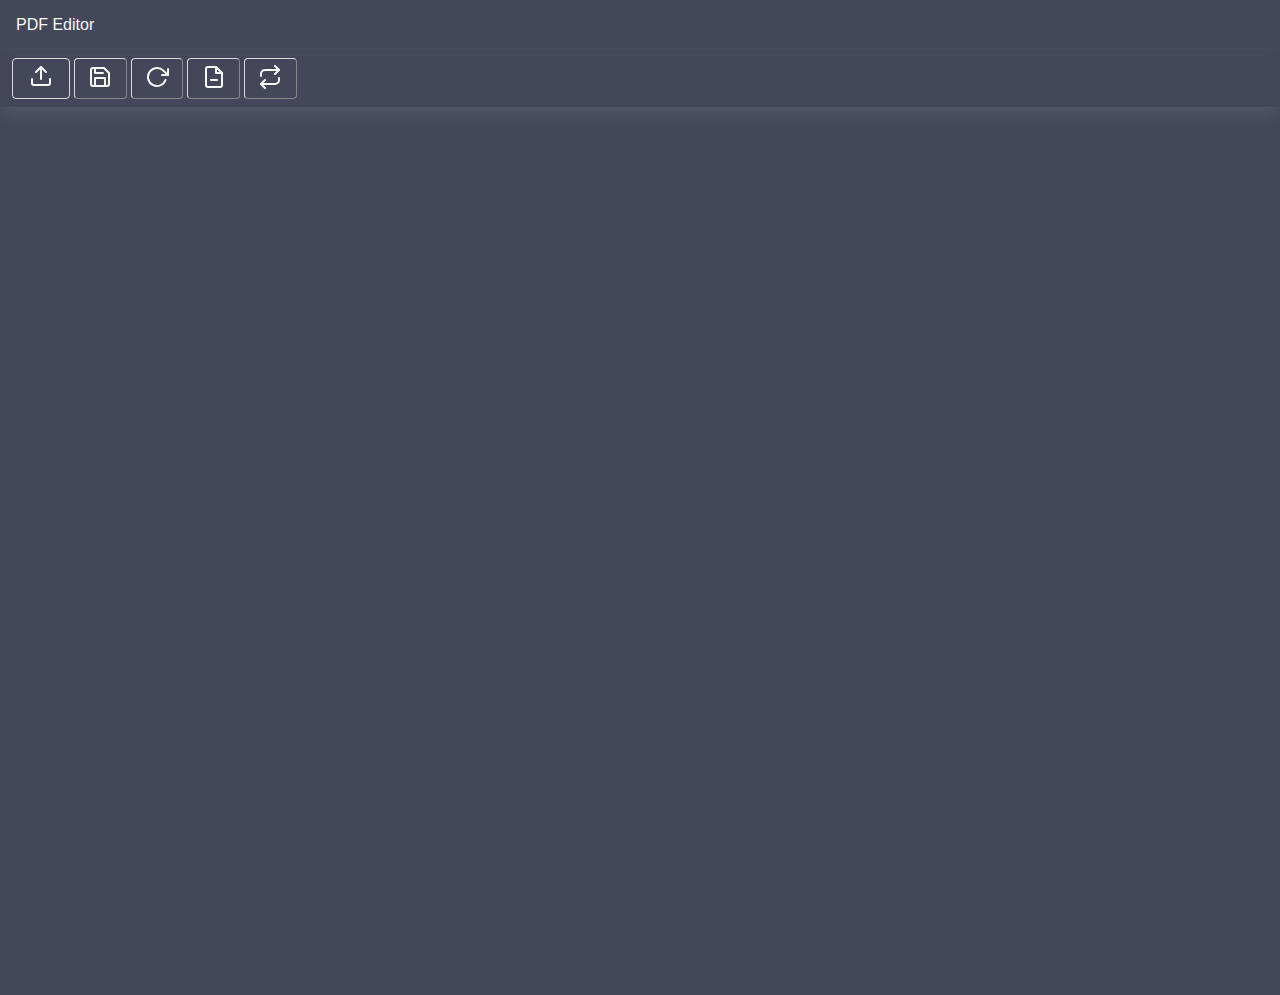
<file: pdfedit/index.html>
<!DOCTYPE html>
<html lang="en" xml:lang="en">

<head>
    <title>PDF Editor</title>
    <meta charset="utf-8" />
    <meta name="viewport" content="width=device-width, height=device-height, initial-scale=1" />
    <link rel="manifest" href="manifest.json" />
    <link rel="stylesheet" href="styles.css" />
    <link rel="icon" type="image/x-icon" href="icons/edit48x48.ico" />
</head>

<body>
    <div class="is-fullheight">
        <div class="hero-head">
            <nav class="navbar">
                <div>PDF Editor</div>
            </nav>
            <div class="panel">
                <div class="panel-block">
                    <div class="file-container">
                        <div class="file-button">
                            <label class="file-label" for="upload"><em class="icon" data-feather="upload"></em></label>
                            <input type="file" accept=".pdf" id="file-input" class="file-input">
                        </div>
                    </div>
                    <a hidden id="download-link" target="_blank"></a>
                    <button id="save-btn"
                        class="button ml-1"
                        title="Download the edited PDF file"
                        disabled>
                        <span class="icon" data-feather="save"></span>
                    </button>
                    <button id="rotate-page-btn"
                        class="button ml-1"
                        title="Rotate current page clockwise"
                        disabled>
                        <span class="icon" data-feather="rotate-cw"></span>
                    </button>
                    <button id="remove-page-btn"
                        class="button ml-1"
                        title="Remove current page from PDF"
                        disabled>
                        <span class="icon" data-feather="file-minus"></span>
                    </button>
                    <button id="mirror-page-btn"
                        class="button ml-1"
                        title="Mirror current page">
                        <span class="icon" data-feather="repeat"></span>
                    </button>
                </div>
            </div>
        </div>
        <div class="hero-body">
            <div id="page-container" class="container"></div>
        </div>
    </div>

    <template id="pdfedit-page-template">
        <style>
            canvas {
                display: block;
                margin: auto;
                direction: ltr;
            }
            .canvas-container[selected="true"] canvas {
                border: 5px solid var(--purple);
            }
            .canvas-container[selected="false"] canvas {
                border: 1px solid var(--white);
            }
        </style>
        <div class="canvas-container">
            <canvas id="page-canvas"></canvas>
        </div>
    </template>

    <script src="app.js" type="module"></script>
</body>

</html>
</file>
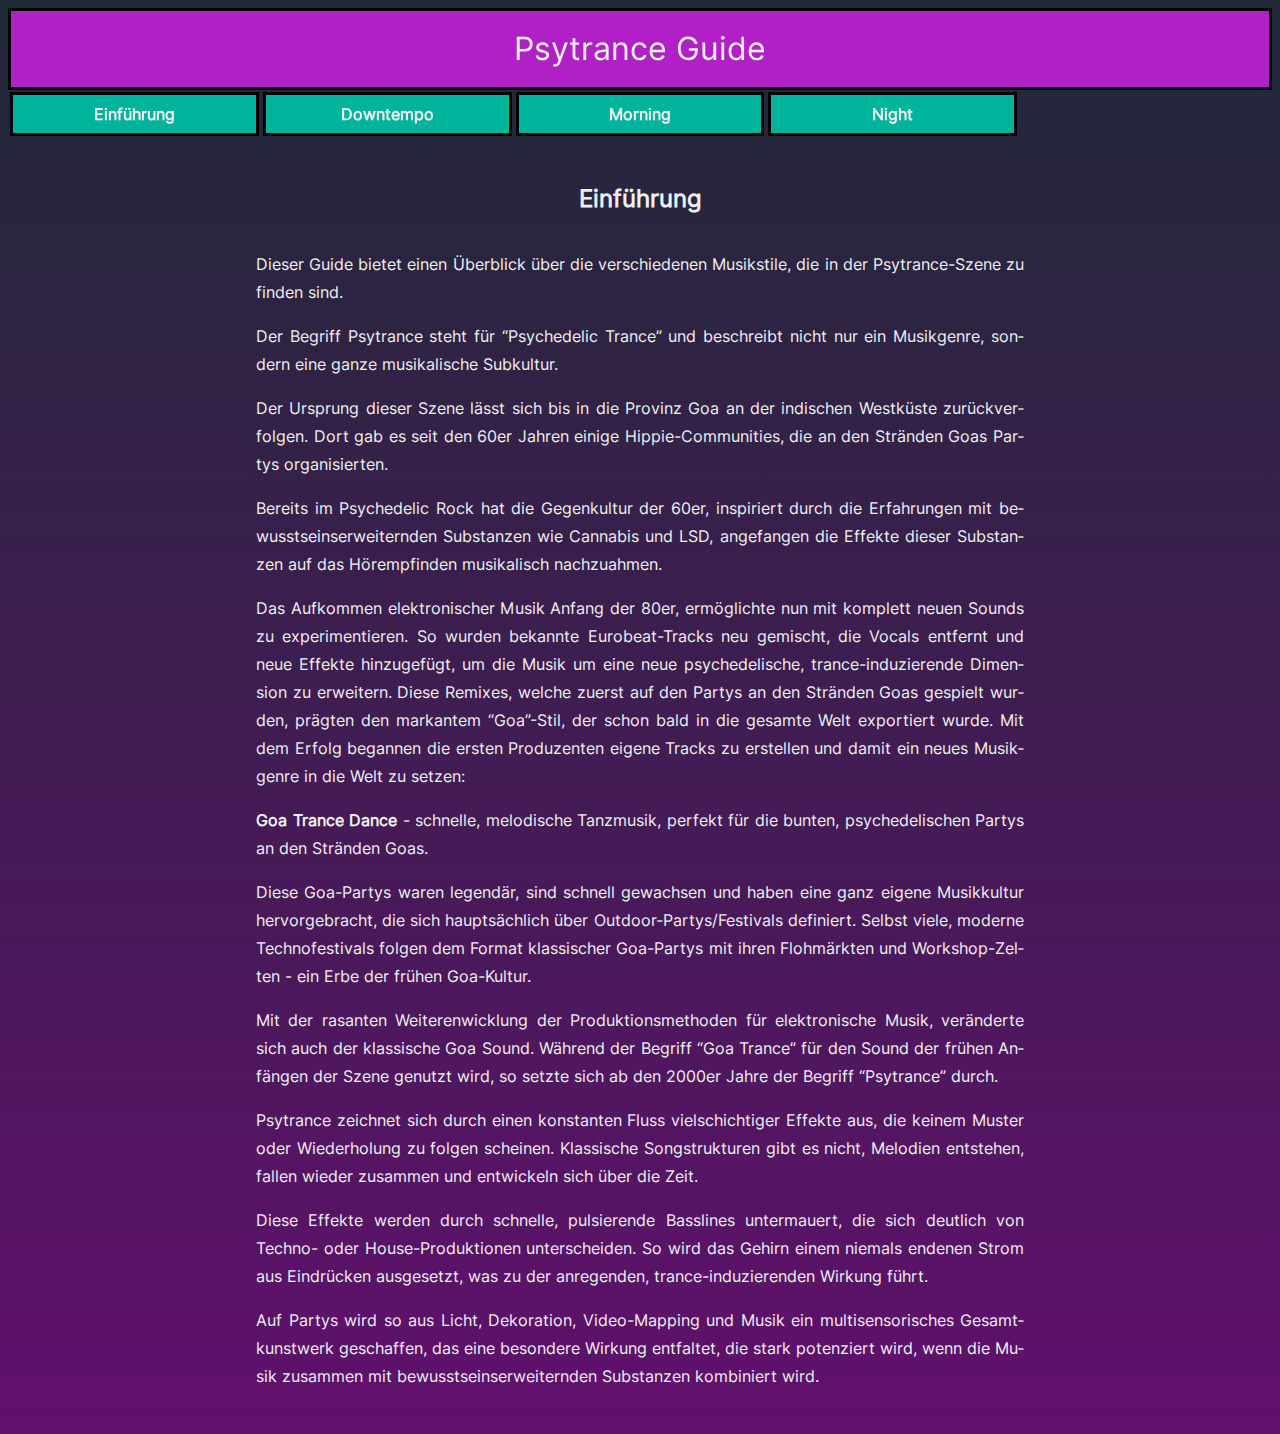
<file: psytrance/index.html>
<!DOCTYPE html><!DOCTYPE html>
<html lang="de">

<head>
    <meta charset="utf-8">
    <meta name="viewport" content="width=device-width, initial-scale=1">
    <title>Psytrance Guide</title>
    <link rel="stylesheet" type="text/css" href="/psytrance/styles.css" />
    <link rel="icon" type="image/svg+xml" href="/psytrance/favicon.svg" />
</head>
<body>
    <header class="header">
        <div class="logo">
            <a href="/psytrance">Psytrance Guide</a>
        </div>
        <nav>
            <div class="row">
    
                <div class="nav-button">
                    <div class="button"><a href="/psytrance">Einführung</a></div>
                </div>
    
                <div class="nav-button">
                    <label for="downtempo-menu" class="button dropdown">Downtempo</label>
                    <input type="checkbox" id="downtempo-menu" class="dropdown-box">
                    <div class="row dropdown-content">
                        <div class="dropdown-entry"><a href="/psytrance/downtempo">Psychedelic Downtempo</a></div>
                        <div class="dropdown-entry"><a href="/psytrance/downtempo#psychedelische-live-musik">Live-Musik</a></div>
                        <div class="dropdown-entry"><a href="/psytrance/downtempo#psychedelic-ambient">Psychedelic Ambient</a></div>
                        <div class="dropdown-entry"><a href="/psytrance/downtempo#psychillpsybient">Psychill/Psybient</a></div>
                        <div class="dropdown-entry"><a href="/psytrance/downtempo#psy-dub">Psy Dub</a></div>
                        <div class="dropdown-entry"><a href="/psytrance/downtempo#psy-bass">Psy Bass</a></div>
                        <div class="dropdown-entry"><a href="/psytrance/downtempo#chillgressive">Chillgressive</a></div>
                        <div class="dropdown-entry"><a href="/psytrance/downtempo#dark-psychill">Dark Psychill</a></div>
                    </div>
                </div>
    
                <div class="nav-button">
                    <label for="morning-menu" class="button dropdown">Morning</label>
                    <input type="checkbox" id="morning-menu" class="dropdown-box">
                    <div class="row dropdown-content">
                        <div class="dropdown-entry"><a href="/psytrance/morning">Morning Psytrance</a></div>
                        <div class="dropdown-entry"><a href="/psytrance/morning#goa-trance-neo-goa-135-150-bpm">Goa Trance</a></div>
                        <div class="dropdown-entry"><a href="/psytrance/morning#progressive-psytrance-proggie-135-142-bpm">Progressive</a></div>
                        <div class="dropdown-entry"><a href="/psytrance/morning#fullon-142-145-bpm">FullOn</a></div>
                        <div class="dropdown-entry"><a href="/psytrance/morning#psychedelic-techno">Psy Techno</a></div>
                    </div>
                </div>
    
                <div class="nav-button">
                    <label for="night-menu" class="button dropdown">Night</label>
                    <input type="checkbox" id="night-menu" class="dropdown-box">
                    <div class="row dropdown-content">
                        <div class="dropdown-entry"><a href="/psytrance/night">Night Psytrance</a></div>
                        <div class="dropdown-entry"><a href="/psytrance/night#twilight--night-fullon-142-148-bpm">Twilight/Night Fullon</a></div>
                        <div class="dropdown-entry"><a href="/psytrance/night#dark-psy-145-160-bpm">Dark Psy</a></div>
                        <div class="dropdown-entry"><a href="/psytrance/night#forest-148-155-bpm">Forest</a></div>
                        <div class="dropdown-entry"><a href="/psytrance/night#hi-tech-160-200-bpm">Hi-Tech</a></div>
                        <div class="dropdown-entry"><a href="/psytrance/night#zenonesque--dark-prog-130-138-bpm">Dark Prog</a></div>
                    </div>
                </div>
            </div>
        </nav>
    </header>

    <article>
        <h2 id="einführung">Einführung</h2>
<p>Dieser Guide bietet einen Überblick über die verschiedenen Musikstile,
die in der <nobr>Psytrance</nobr>-Szene zu finden sind.</p>
<p>Der Begriff Psytrance steht für “Psychedelic Trance”
und beschreibt nicht nur ein Musikgenre,
sondern eine ganze musikalische Subkultur.</p>
<p>Der Ursprung dieser Szene lässt sich bis in die Provinz Goa an der indischen Westküste zurückverfolgen.
Dort gab es seit den 60er Jahren einige Hippie-Communities,
die an den Stränden Goas Partys organisierten.</p>
<p>Bereits im Psychedelic Rock hat die Gegenkultur der 60er,
inspiriert durch die Erfahrungen mit bewusstseinserweiternden Substanzen wie Cannabis und LSD,
angefangen die Effekte dieser Substanzen auf das Hörempfinden musikalisch nachzuahmen.</p>
<p>Das Aufkommen elektronischer Musik Anfang der 80er,
ermöglichte nun mit komplett neuen Sounds zu experimentieren.
So wurden bekannte Eurobeat-Tracks neu gemischt,
die Vocals entfernt
und neue Effekte hinzugefügt,
um die Musik um eine neue psychedelische, trance-induzierende Dimension zu erweitern.
Diese Remixes,
welche zuerst auf den Partys an den Stränden Goas gespielt wurden,
prägten den markantem “Goa”-Stil,
der schon bald in die gesamte Welt exportiert wurde.
Mit dem Erfolg begannen die ersten Produzenten eigene Tracks zu erstellen und
damit ein neues Musikgenre in die Welt zu setzen:</p>
<p><strong>Goa Trance Dance</strong> - schnelle, melodische Tanzmusik, perfekt für die bunten, psychedelischen Partys an den Stränden Goas.</p>
<p>Diese Goa-Partys waren legendär, sind schnell gewachsen und haben eine ganz eigene Musikkultur hervorgebracht,
die sich hauptsächlich über Outdoor-Partys/Festivals definiert.
Selbst viele, moderne Technofestivals folgen dem Format klassischer Goa-Partys mit ihren Flohmärkten
und Workshop-Zelten - ein Erbe der frühen Goa-Kultur.</p>
<p>Mit der rasanten Weiterenwicklung der Produktionsmethoden für elektronische Musik,
veränderte sich auch der klassische Goa Sound.
Während der Begriff “Goa Trance” für den Sound der frühen Anfängen der Szene genutzt wird,
so setzte sich ab den 2000er Jahre der Begriff “Psytrance” durch.</p>
<p>Psytrance zeichnet sich durch einen konstanten Fluss vielschichtiger Effekte aus,
die keinem Muster oder Wiederholung zu folgen scheinen.
Klassische Songstrukturen gibt es nicht, Melodien entstehen, fallen wieder zusammen
und entwickeln sich über die Zeit.</p>
<p>Diese Effekte werden durch schnelle, pulsierende Basslines untermauert,
die sich deutlich von Techno- oder House-Produktionen unterscheiden.
So wird das Gehirn einem niemals endenen Strom aus Eindrücken ausgesetzt,
was zu der anregenden, trance-induzierenden Wirkung führt.</p>
<p>Auf Partys wird so aus Licht, Dekoration, Video-Mapping und Musik ein multisensorisches Gesamtkunstwerk geschaffen,
das eine besondere Wirkung entfaltet,
die stark potenziert wird,
wenn die Musik zusammen mit bewusstseinserweiternden Substanzen kombiniert wird.</p></article>
</body>
</html>
</file>
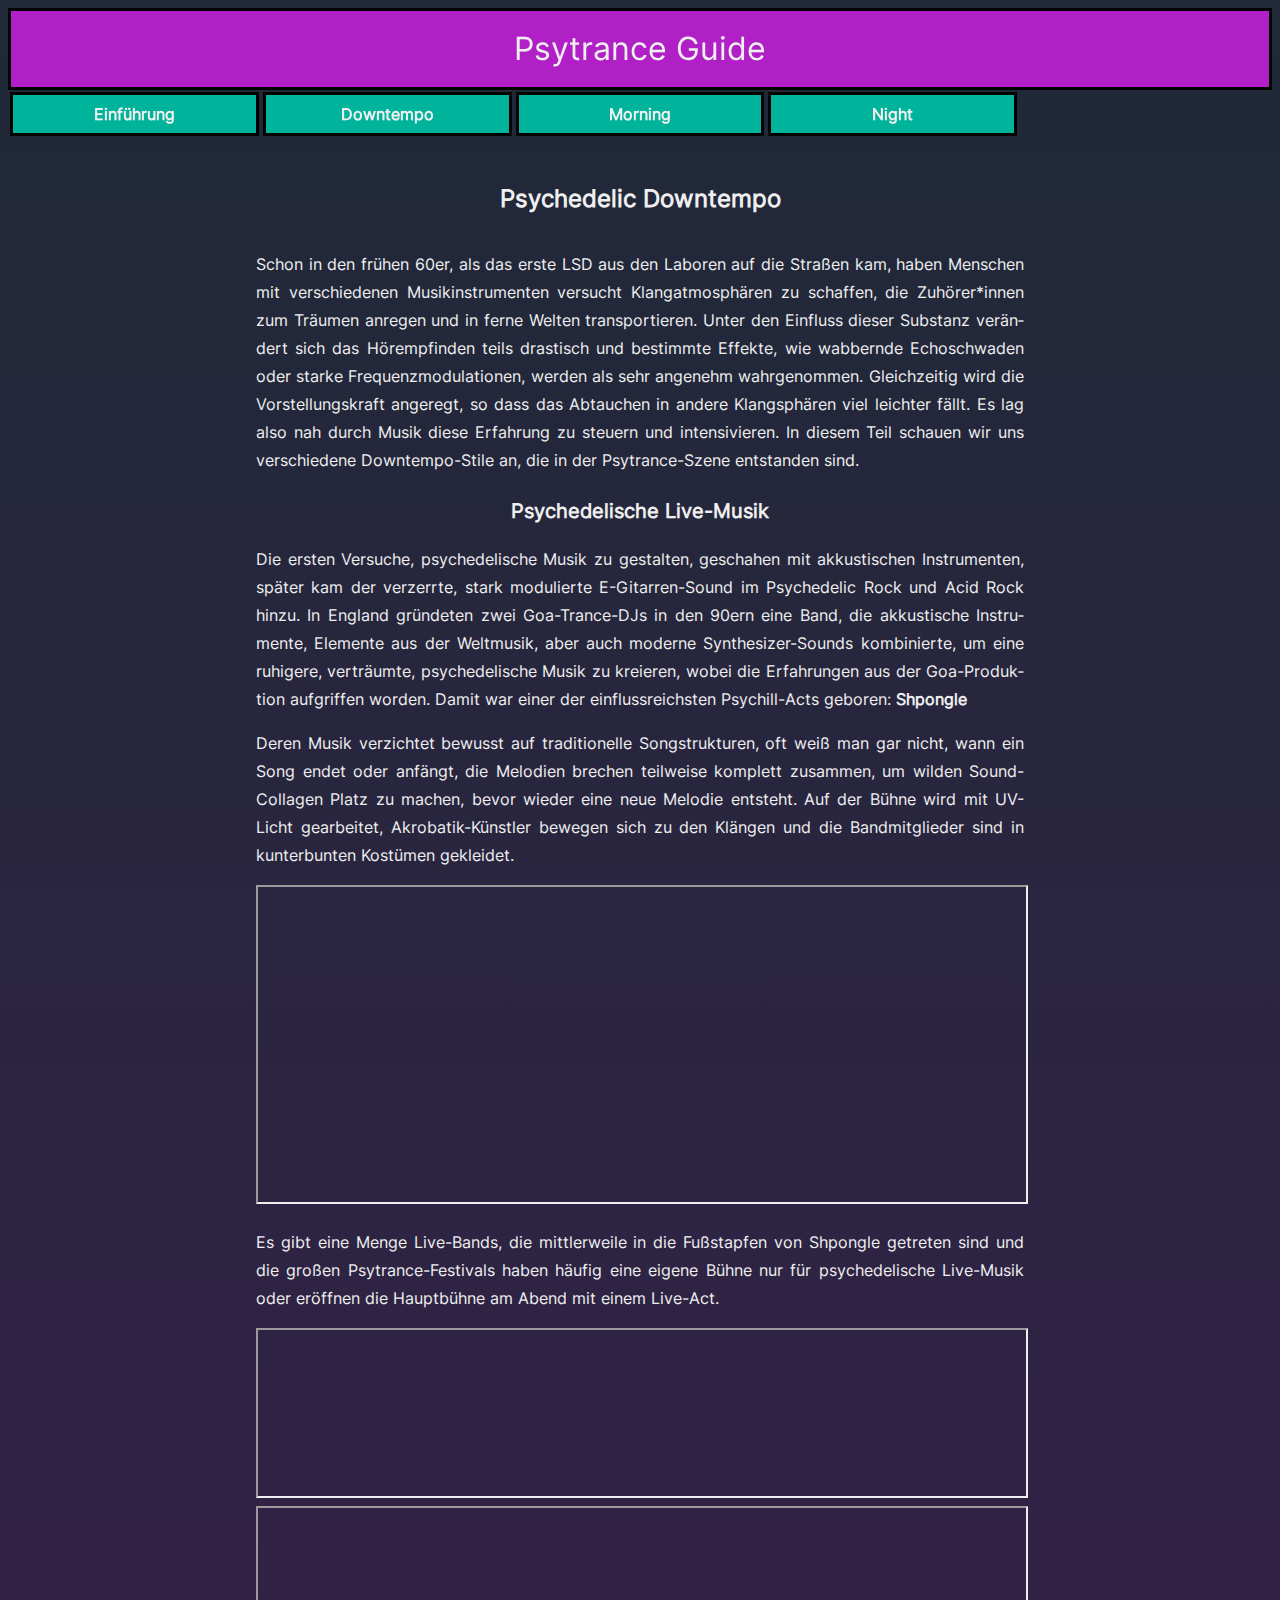
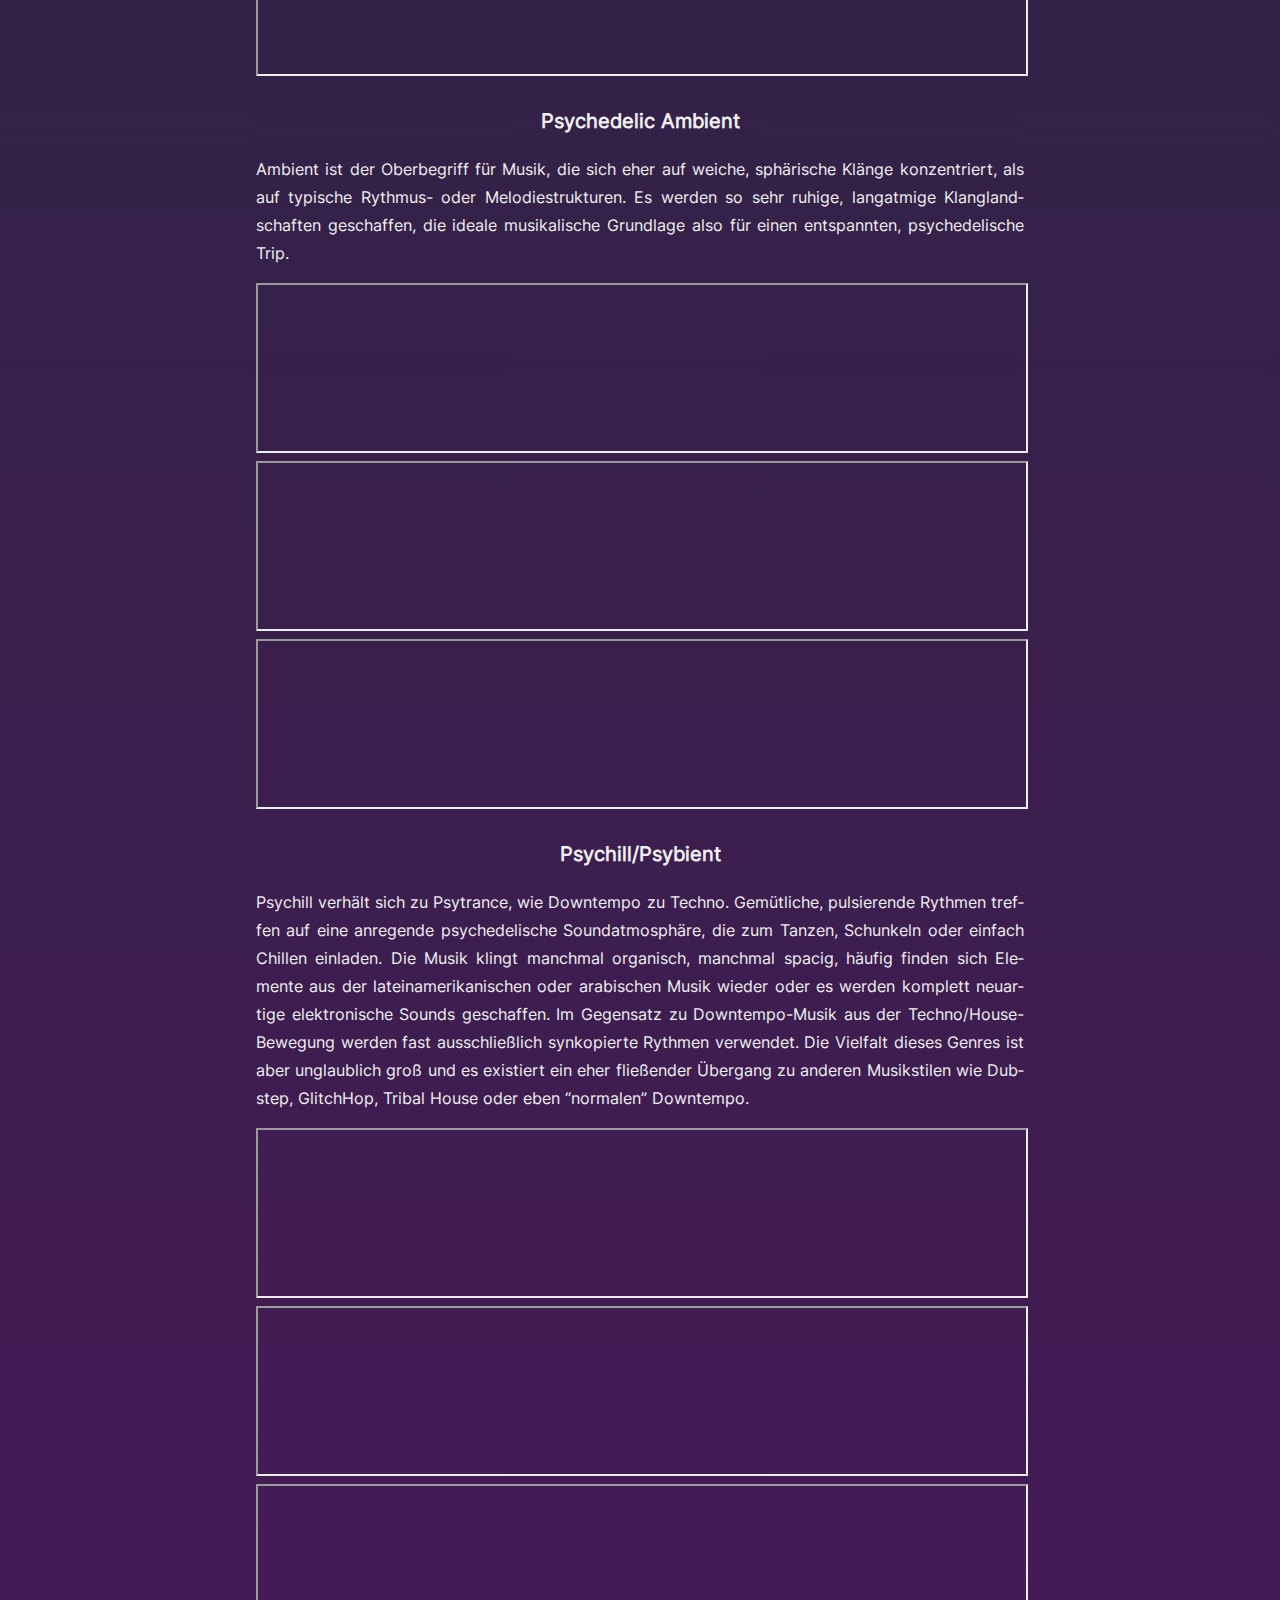
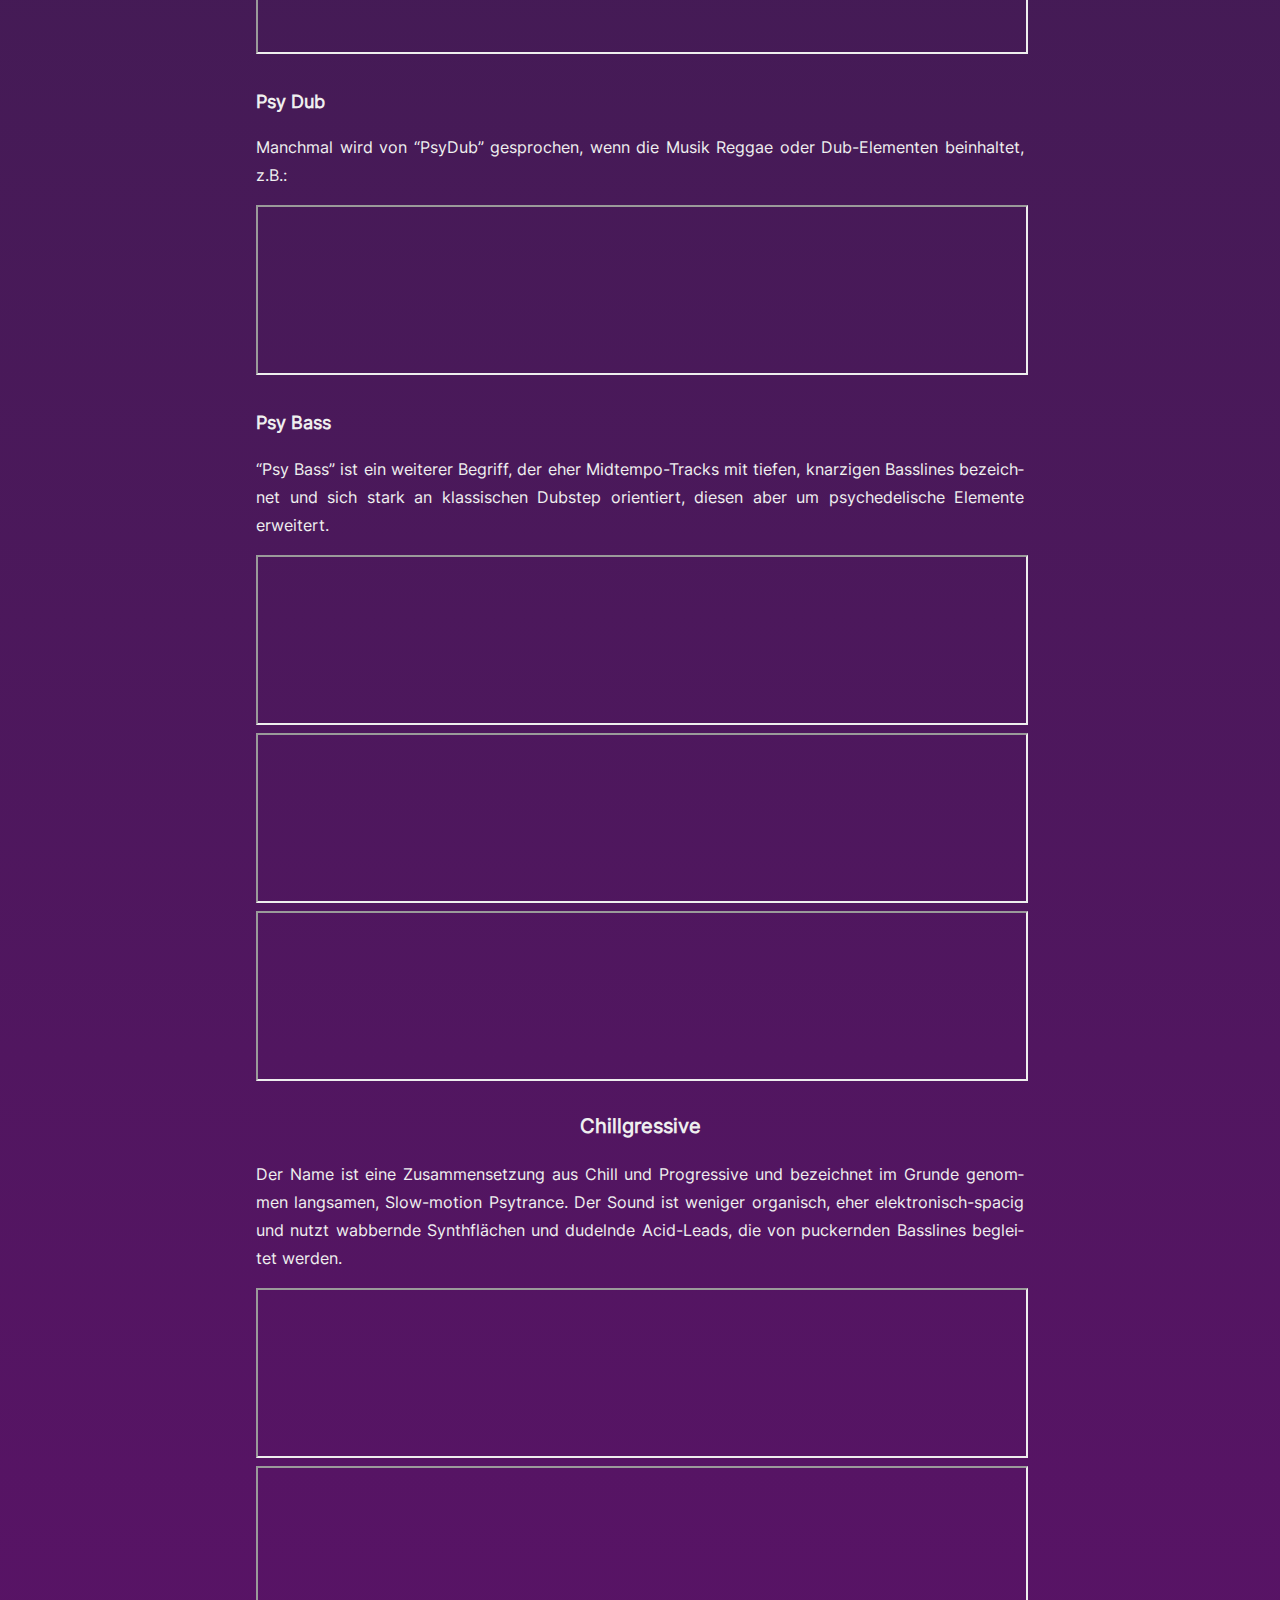
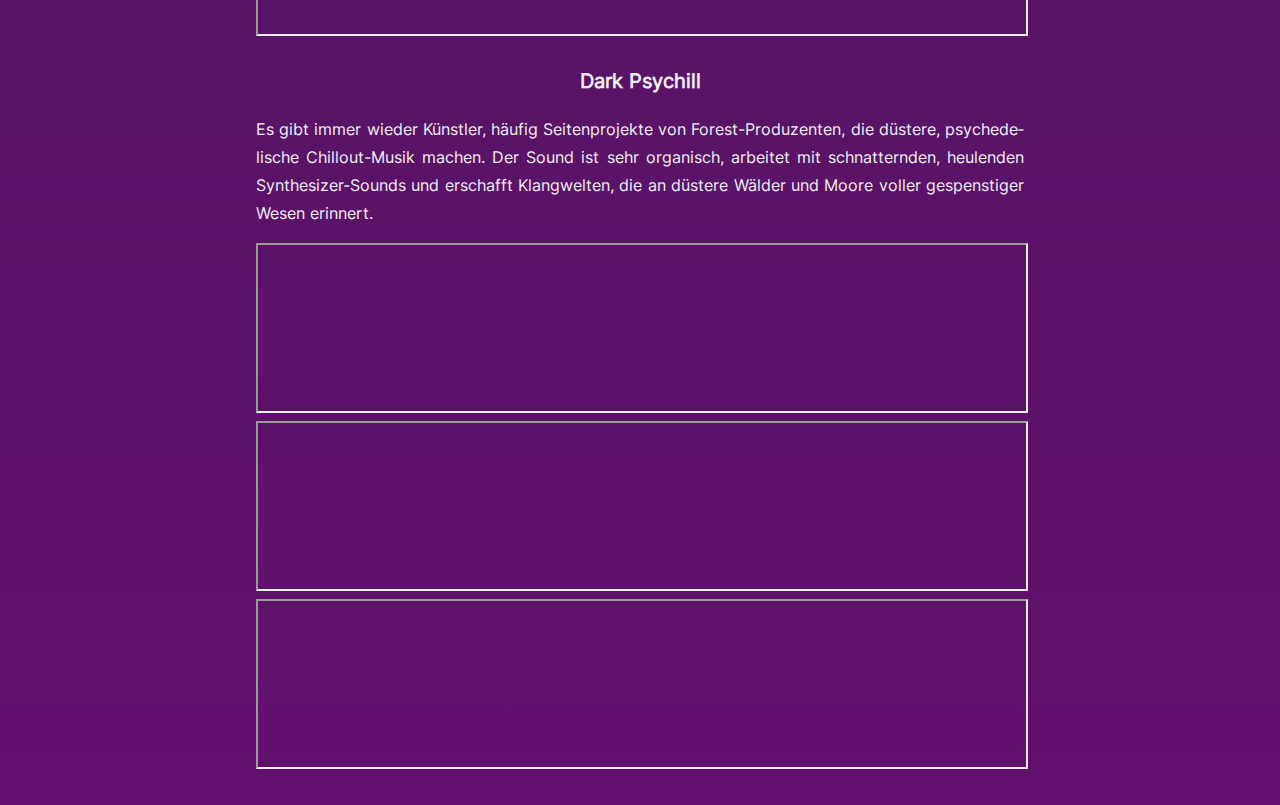
<file: psytrance/downtempo/index.html>
<!DOCTYPE html><!DOCTYPE html>
<html lang="de">

<head>
    <meta charset="utf-8">
    <meta name="viewport" content="width=device-width, initial-scale=1">
    <title>Psytrance Guide</title>
    <link rel="stylesheet" type="text/css" href="/psytrance/styles.css" />
    <link rel="icon" type="image/svg+xml" href="/psytrance/favicon.svg" />
</head>
<body>
    <header class="header">
        <div class="logo">
            <a href="/psytrance">Psytrance Guide</a>
        </div>
        <nav>
            <div class="row">
    
                <div class="nav-button">
                    <div class="button"><a href="/psytrance">Einführung</a></div>
                </div>
    
                <div class="nav-button">
                    <label for="downtempo-menu" class="button dropdown">Downtempo</label>
                    <input type="checkbox" id="downtempo-menu" class="dropdown-box">
                    <div class="row dropdown-content">
                        <div class="dropdown-entry"><a href="/psytrance/downtempo">Psychedelic Downtempo</a></div>
                        <div class="dropdown-entry"><a href="/psytrance/downtempo#psychedelische-live-musik">Live-Musik</a></div>
                        <div class="dropdown-entry"><a href="/psytrance/downtempo#psychedelic-ambient">Psychedelic Ambient</a></div>
                        <div class="dropdown-entry"><a href="/psytrance/downtempo#psychillpsybient">Psychill/Psybient</a></div>
                        <div class="dropdown-entry"><a href="/psytrance/downtempo#psy-dub">Psy Dub</a></div>
                        <div class="dropdown-entry"><a href="/psytrance/downtempo#psy-bass">Psy Bass</a></div>
                        <div class="dropdown-entry"><a href="/psytrance/downtempo#chillgressive">Chillgressive</a></div>
                        <div class="dropdown-entry"><a href="/psytrance/downtempo#dark-psychill">Dark Psychill</a></div>
                    </div>
                </div>
    
                <div class="nav-button">
                    <label for="morning-menu" class="button dropdown">Morning</label>
                    <input type="checkbox" id="morning-menu" class="dropdown-box">
                    <div class="row dropdown-content">
                        <div class="dropdown-entry"><a href="/psytrance/morning">Morning Psytrance</a></div>
                        <div class="dropdown-entry"><a href="/psytrance/morning#goa-trance-neo-goa-135-150-bpm">Goa Trance</a></div>
                        <div class="dropdown-entry"><a href="/psytrance/morning#progressive-psytrance-proggie-135-142-bpm">Progressive</a></div>
                        <div class="dropdown-entry"><a href="/psytrance/morning#fullon-142-145-bpm">FullOn</a></div>
                        <div class="dropdown-entry"><a href="/psytrance/morning#psychedelic-techno">Psy Techno</a></div>
                    </div>
                </div>
    
                <div class="nav-button">
                    <label for="night-menu" class="button dropdown">Night</label>
                    <input type="checkbox" id="night-menu" class="dropdown-box">
                    <div class="row dropdown-content">
                        <div class="dropdown-entry"><a href="/psytrance/night">Night Psytrance</a></div>
                        <div class="dropdown-entry"><a href="/psytrance/night#twilight--night-fullon-142-148-bpm">Twilight/Night Fullon</a></div>
                        <div class="dropdown-entry"><a href="/psytrance/night#dark-psy-145-160-bpm">Dark Psy</a></div>
                        <div class="dropdown-entry"><a href="/psytrance/night#forest-148-155-bpm">Forest</a></div>
                        <div class="dropdown-entry"><a href="/psytrance/night#hi-tech-160-200-bpm">Hi-Tech</a></div>
                        <div class="dropdown-entry"><a href="/psytrance/night#zenonesque--dark-prog-130-138-bpm">Dark Prog</a></div>
                    </div>
                </div>
            </div>
        </nav>
    </header>

    <article>
        <h2 id="psychedelic-downtempo">Psychedelic Downtempo</h2>
<p>Schon in den frühen 60er, als das erste LSD aus den Laboren auf die Straßen kam,
haben Menschen mit verschiedenen Musikinstrumenten versucht Klangatmosphären zu schaffen,
die Zuhörer*innen zum Träumen anregen
und in ferne Welten transportieren.
Unter den Einfluss dieser Substanz verändert sich das Hörempfinden teils drastisch
und bestimmte Effekte,
wie wabbernde Echoschwaden oder starke Frequenzmodulationen,
werden als sehr angenehm wahrgenommen.
Gleichzeitig wird die Vorstellungskraft angeregt,
so dass das Abtauchen in andere Klangsphären viel leichter fällt.
Es lag also nah durch Musik diese Erfahrung zu steuern und intensivieren.
In diesem Teil schauen wir uns verschiedene Downtempo-Stile an,
die in der Psytrance-Szene entstanden sind.</p>
<h3 id="psychedelische-live-musik">Psychedelische Live-Musik</h3>
<p>Die ersten Versuche, psychedelische Musik zu gestalten,
geschahen mit akkustischen Instrumenten,
später kam der verzerrte,
stark modulierte E-Gitarren-Sound im Psychedelic Rock und Acid Rock hinzu.
In England gründeten zwei Goa-Trance-DJs in den 90ern eine Band,
die akkustische Instrumente, Elemente aus der Weltmusik,
aber auch moderne Synthesizer-Sounds kombinierte,
um eine ruhigere, verträumte, psychedelische Musik zu kreieren,
wobei die Erfahrungen aus der Goa-Produktion aufgriffen worden.
Damit war einer der einflussreichsten Psychill-Acts geboren: <strong>Shpongle</strong></p>
<p>Deren Musik verzichtet bewusst auf traditionelle Songstrukturen,
oft weiß man gar nicht, wann ein Song endet oder anfängt,
die Melodien brechen teilweise komplett zusammen,
um wilden Sound-Collagen Platz zu machen,
bevor wieder eine neue Melodie entsteht.
Auf der Bühne wird mit UV-Licht gearbeitet,
Akrobatik-Künstler bewegen sich zu den Klängen
und die Bandmitglieder sind in kunterbunten Kostümen gekleidet.</p>
<iframe width="100%" height="315" src="https://www.youtube.com/embed/ZYowY7tvBbY?si=PnPdZBbDdt2E8cmL" title="YouTube Shpongle" allow="accelerometer; autoplay; clipboard-write; encrypted-media; gyroscope; picture-in-picture; web-share" allowfullscreen></iframe>
<p>Es gibt eine Menge Live-Bands,
die mittlerweile in die Fußstapfen von Shpongle getreten sind
und die großen Psytrance-Festivals haben häufig eine eigene Bühne nur für psychedelische Live-Musik
oder eröffnen die Hauptbühne am Abend mit einem Live-Act.</p>
<iframe title="Shpongle" width="100%" height="166" allow="autoplay" src="https://w.soundcloud.com/player/?url=https%3A//api.soundcloud.com/tracks/95600841&#x26;color=%23ff5500&#x26;auto_play=false&#x26;hide_related=false&#x26;show_comments=true&#x26;show_user=true&#x26;show_reposts=false&#x26;show_teaser=true"></iframe>
<iframe title="Cosmic Trigger" width="100%" height="166" allow="autoplay" src="https://w.soundcloud.com/player/?url=https%3A//api.soundcloud.com/tracks/514850556&#x26;color=%23ff5500&#x26;auto_play=false&#x26;hide_related=false&#x26;show_comments=true&#x26;show_user=true&#x26;show_reposts=false&#x26;show_teaser=true"></iframe>
<h3 id="psychedelic-ambient">Psychedelic Ambient</h3>
<p>Ambient ist der Oberbegriff für Musik,
die sich eher auf weiche, sphärische Klänge konzentriert,
als auf typische Rythmus- oder Melodiestrukturen.
Es werden so sehr ruhige, langatmige Klanglandschaften geschaffen,
die ideale musikalische Grundlage also für einen entspannten, psychedelische Trip.</p>
<iframe title="NASA" width="100%" height="166" allow="autoplay" src="https://w.soundcloud.com/player/?url=https%3A//api.soundcloud.com/tracks/230017844&#x26;color=%23ff5500&#x26;auto_play=false&#x26;hide_related=false&#x26;show_comments=true&#x26;show_user=true&#x26;show_reposts=false&#x26;show_teaser=true"></iframe>
<iframe title="Solar Fields" width="100%" height="166" allow="autoplay" src="https://w.soundcloud.com/player/?url=https%3A//api.soundcloud.com/tracks/66345578&#x26;color=%23ff5500&#x26;auto_play=false&#x26;hide_related=false&#x26;show_comments=true&#x26;show_user=true&#x26;show_reposts=false&#x26;show_teaser=true"></iframe>
<iframe title="Carbon Based Lifeforms" width="100%" height="166" allow="autoplay" src="https://w.soundcloud.com/player/?url=https%3A//api.soundcloud.com/tracks/182089450&#x26;color=%23ff5500&#x26;auto_play=false&#x26;hide_related=false&#x26;show_comments=true&#x26;show_user=true&#x26;show_reposts=false&#x26;show_teaser=true"></iframe>
<h3 id="psychillpsybient">Psychill/Psybient</h3>
<p>Psychill verhält sich zu Psytrance, wie Downtempo zu Techno.
Gemütliche, pulsierende Rythmen treffen auf eine anregende psychedelische Soundatmosphäre,
die zum Tanzen, Schunkeln oder einfach Chillen einladen.
Die Musik klingt manchmal organisch, manchmal spacig,
häufig finden sich Elemente aus der lateinamerikanischen
oder arabischen Musik wieder
oder es werden komplett neuartige elektronische Sounds geschaffen.
Im Gegensatz zu Downtempo-Musik aus der Techno/House-Bewegung werden fast ausschließlich synkopierte
Rythmen verwendet.
Die Vielfalt dieses Genres ist aber unglaublich groß
und es existiert ein eher fließender Übergang zu anderen Musikstilen
wie Dubstep, GlitchHop, Tribal House oder eben “normalen” Downtempo.</p>
<iframe title="Birds of Paradise" width="100%" height="166" allow="autoplay" src="https://w.soundcloud.com/player/?url=https%3A//api.soundcloud.com/playlists/221481854&#x26;color=%23ff5500&#x26;auto_play=false&#x26;hide_related=false&#x26;show_comments=true&#x26;show_user=true&#x26;show_reposts=false&#x26;show_teaser=true"></iframe>
<iframe title="Johnny Blue" width="100%" height="166" allow="autoplay" src="https://w.soundcloud.com/player/?url=https%3A//api.soundcloud.com/tracks/491342193&#x26;color=%23ff5500&#x26;auto_play=false&#x26;hide_related=false&#x26;show_comments=true&#x26;show_user=true&#x26;show_reposts=false&#x26;show_teaser=true"></iframe>
<iframe title="Kalya Scintilla" width="100%" height="166" allow="autoplay" src="https://w.soundcloud.com/player/?url=https%3A//api.soundcloud.com/tracks/621988944&#x26;color=%23ff5500&#x26;auto_play=false&#x26;hide_related=false&#x26;show_comments=true&#x26;show_user=true&#x26;show_reposts=false&#x26;show_teaser=true"></iframe>
<h4 id="psy-dub">Psy Dub</h4>
<p>Manchmal wird von “PsyDub” gesprochen, wenn die Musik Reggae oder Dub-Elementen beinhaltet, z.B.:</p>
<iframe title="Geoglyph" width="100%" height="166" allow="autoplay" src="https://w.soundcloud.com/player/?url=https%3A//api.soundcloud.com/tracks/812009389&#x26;color=%23ff5500&#x26;auto_play=false&#x26;hide_related=false&#x26;show_comments=true&#x26;show_user=true&#x26;show_reposts=false&#x26;show_teaser=true"></iframe>
<h4 id="psy-bass">Psy Bass</h4>
<p>“Psy Bass” ist ein weiterer Begriff,
der eher Midtempo-Tracks mit tiefen, knarzigen Basslines bezeichnet
und sich stark an klassischen Dubstep orientiert,
diesen aber um psychedelische Elemente erweitert.</p>
<iframe title="Atyya" width="100%" height="166" allow="autoplay" src="https://w.soundcloud.com/player/?url=https%3A//api.soundcloud.com/playlists/345571111&#x26;color=%23ff5500&#x26;auto_play=false&#x26;hide_related=false&#x26;show_comments=true&#x26;show_user=true&#x26;show_reposts=false&#x26;show_teaser=true"></iframe>
<iframe title="Symbolico" width="100%" height="166" allow="autoplay" src="https://w.soundcloud.com/player/?url=https%3A//api.soundcloud.com/tracks/501385698&#x26;color=%23ff5500&#x26;auto_play=false&#x26;hide_related=false&#x26;show_comments=true&#x26;show_user=true&#x26;show_reposts=false&#x26;show_teaser=true"></iframe>
<iframe title="Bayawaka" width="100%" height="166" allow="autoplay" src="https://w.soundcloud.com/player/?url=https%3A//api.soundcloud.com/tracks/666084698&#x26;color=%23ff5500&#x26;auto_play=false&#x26;hide_related=false&#x26;show_comments=true&#x26;show_user=true&#x26;show_reposts=false&#x26;show_teaser=true"></iframe>
<h3 id="chillgressive">Chillgressive</h3>
<p>Der Name ist eine Zusammensetzung aus Chill und Progressive
und bezeichnet im Grunde genommen langsamen, Slow-motion Psytrance.
Der Sound ist weniger organisch, eher elektronisch-spacig
und nutzt wabbernde Synthflächen und dudelnde Acid-Leads,
die von puckernden Basslines begleitet werden.</p>
<iframe title="DENSE" width="100%" height="166" allow="autoplay" src="https://w.soundcloud.com/player/?url=https%3A//api.soundcloud.com/tracks/275600774&#x26;color=%23ff5500&#x26;auto_play=false&#x26;hide_related=false&#x26;show_comments=true&#x26;show_user=true&#x26;show_reposts=false&#x26;show_teaser=true"></iframe>
<iframe title="Cquence" width="100%" height="166" allow="autoplay" src="https://w.soundcloud.com/player/?url=https%3A//api.soundcloud.com/tracks/41491819&#x26;color=%23ff5500&#x26;auto_play=false&#x26;hide_related=false&#x26;show_comments=true&#x26;show_user=true&#x26;show_reposts=false&#x26;show_teaser=true"></iframe>
<h3 id="dark-psychill">Dark Psychill</h3>
<p>Es gibt immer wieder Künstler, häufig Seitenprojekte von Forest-Produzenten,
die düstere, psychedelische Chillout-Musik machen.
Der Sound ist sehr organisch, arbeitet mit schnatternden, heulenden Synthesizer-Sounds
und erschafft Klangwelten, die an düstere Wälder und Moore voller gespenstiger Wesen erinnert.</p>
<iframe title="Atriohm, Tengri, Ajja" width="100%" height="166" allow="autoplay" src="https://w.soundcloud.com/player/?url=https%3A//api.soundcloud.com/tracks/78067475&#x26;color=%23ff5500&#x26;auto_play=false&#x26;hide_related=false&#x26;show_comments=true&#x26;show_user=true&#x26;show_reposts=false&#x26;show_teaser=true"></iframe>
<iframe title="Avaris" width="100%" height="166" allow="autoplay" src="https://w.soundcloud.com/player/?url=https%3A//api.soundcloud.com/tracks/291034361&#x26;color=%23ff5500&#x26;auto_play=false&#x26;hide_related=false&#x26;show_comments=true&#x26;show_user=true&#x26;show_reposts=false&#x26;show_teaser=true"></iframe>
<iframe title="Giuseppe, Vlastur, Tengri" width="100%" height="166" allow="autoplay" src="https://w.soundcloud.com/player/?url=https%3A//api.soundcloud.com/tracks/357050060&#x26;color=%23ff5500&#x26;auto_play=false&#x26;hide_related=false&#x26;show_comments=true&#x26;show_user=true&#x26;show_reposts=false&#x26;show_teaser=true"></iframe></article>
</body>
</html>
</file>
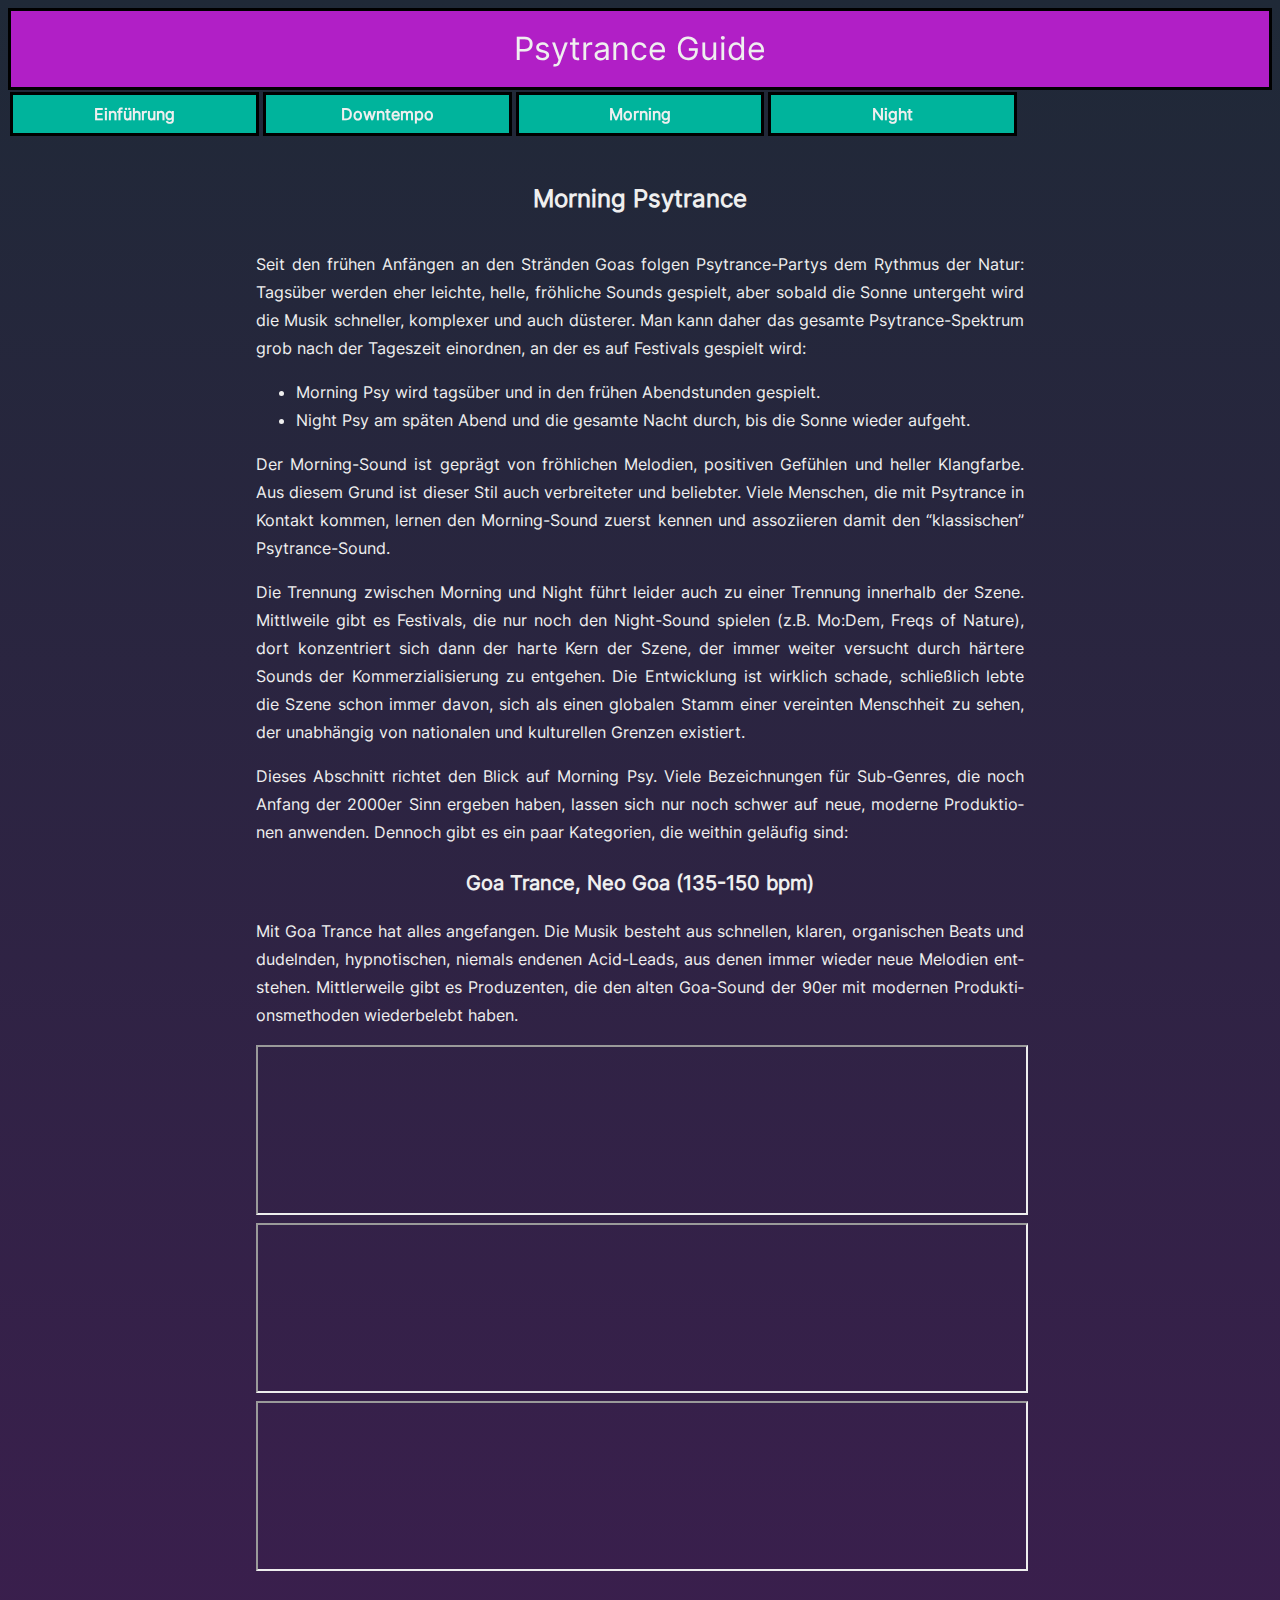
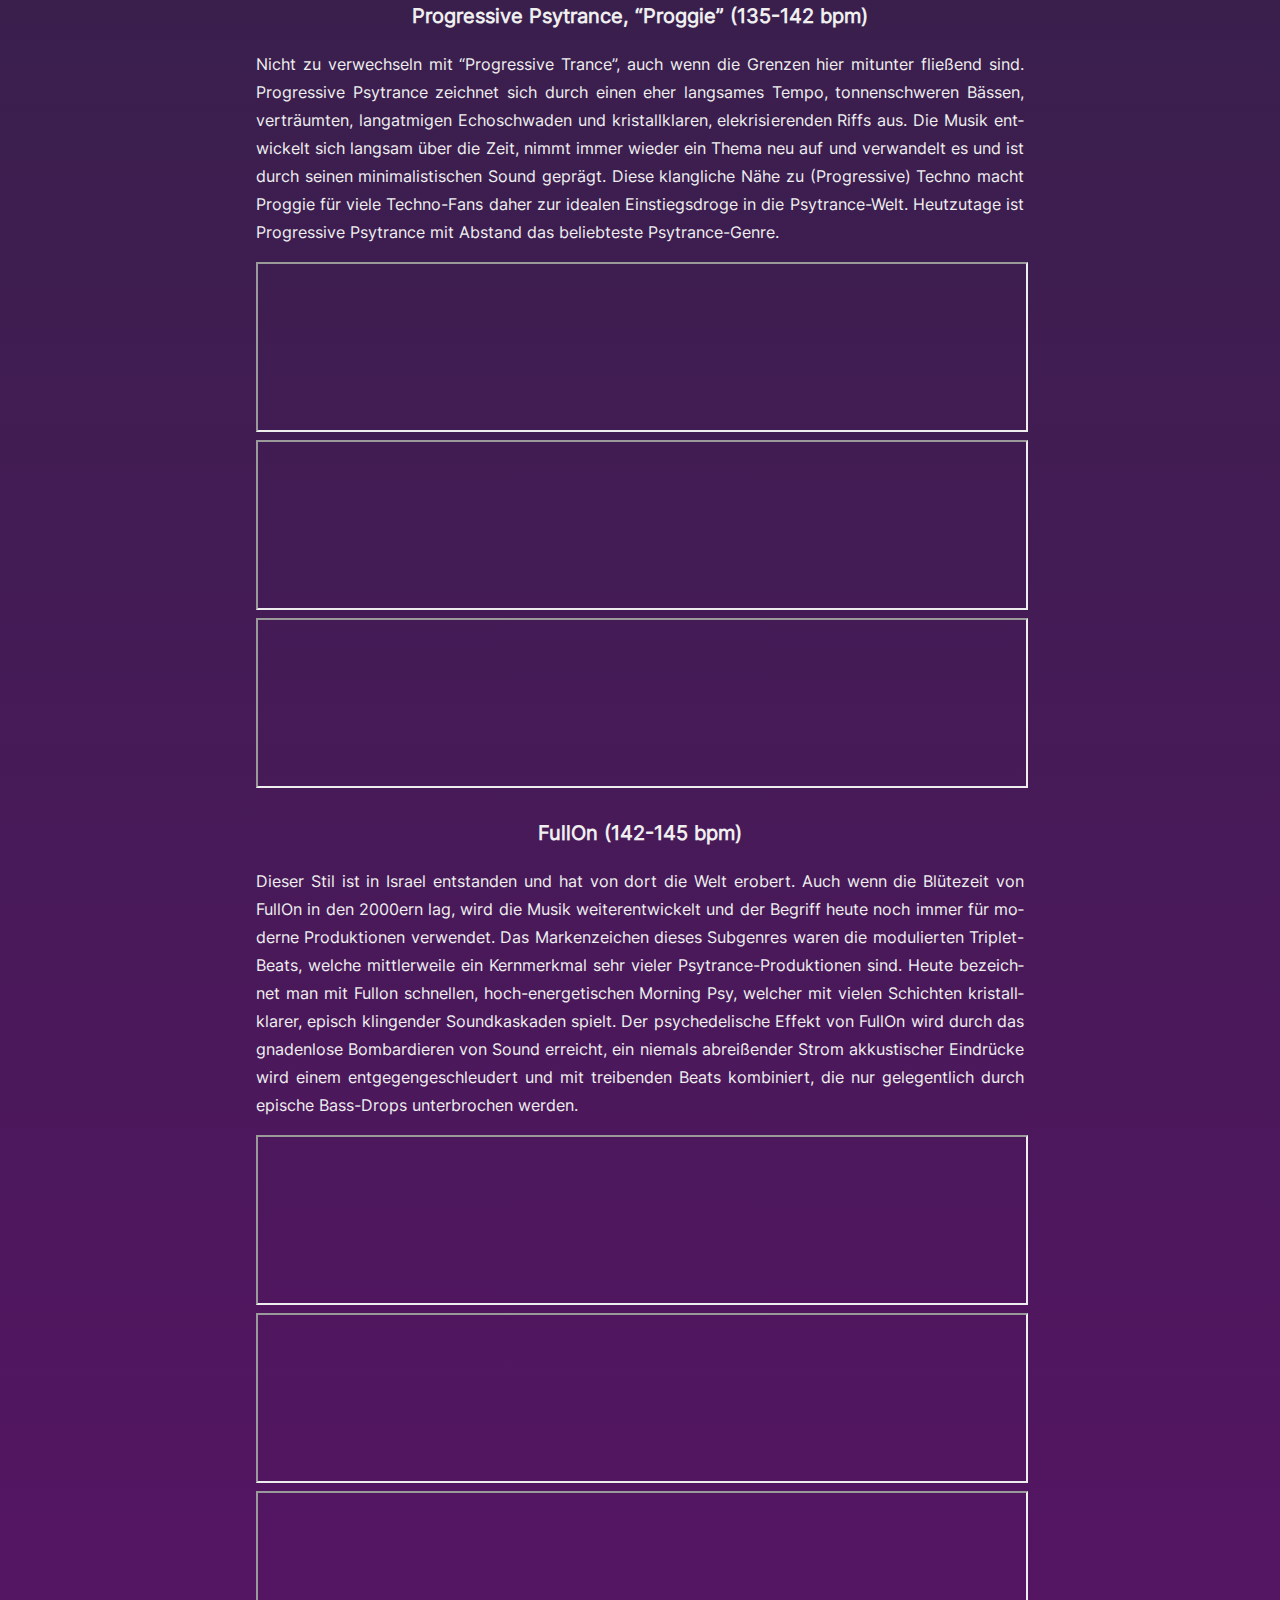
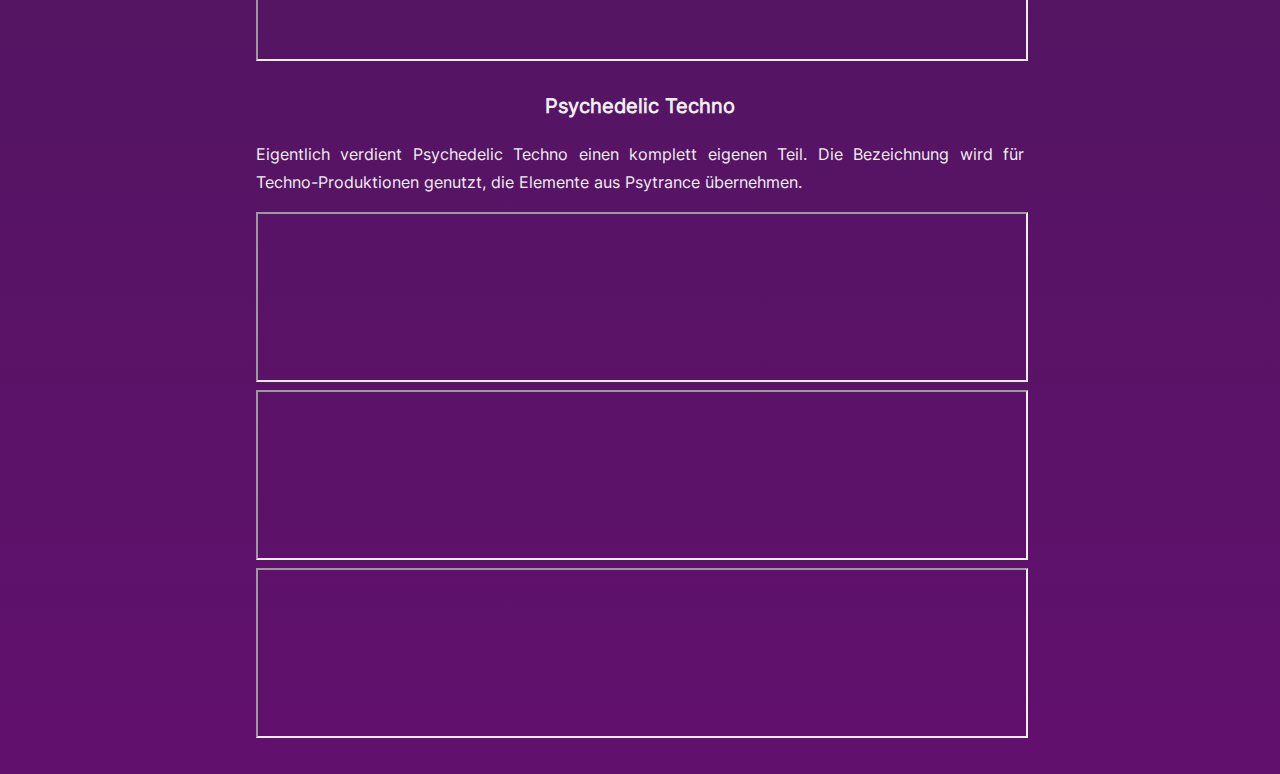
<file: psytrance/morning/index.html>
<!DOCTYPE html><!DOCTYPE html>
<html lang="de">

<head>
    <meta charset="utf-8">
    <meta name="viewport" content="width=device-width, initial-scale=1">
    <title>Psytrance Guide</title>
    <link rel="stylesheet" type="text/css" href="/psytrance/styles.css" />
    <link rel="icon" type="image/svg+xml" href="/psytrance/favicon.svg" />
</head>
<body>
    <header class="header">
        <div class="logo">
            <a href="/psytrance">Psytrance Guide</a>
        </div>
        <nav>
            <div class="row">
    
                <div class="nav-button">
                    <div class="button"><a href="/psytrance">Einführung</a></div>
                </div>
    
                <div class="nav-button">
                    <label for="downtempo-menu" class="button dropdown">Downtempo</label>
                    <input type="checkbox" id="downtempo-menu" class="dropdown-box">
                    <div class="row dropdown-content">
                        <div class="dropdown-entry"><a href="/psytrance/downtempo">Psychedelic Downtempo</a></div>
                        <div class="dropdown-entry"><a href="/psytrance/downtempo#psychedelische-live-musik">Live-Musik</a></div>
                        <div class="dropdown-entry"><a href="/psytrance/downtempo#psychedelic-ambient">Psychedelic Ambient</a></div>
                        <div class="dropdown-entry"><a href="/psytrance/downtempo#psychillpsybient">Psychill/Psybient</a></div>
                        <div class="dropdown-entry"><a href="/psytrance/downtempo#psy-dub">Psy Dub</a></div>
                        <div class="dropdown-entry"><a href="/psytrance/downtempo#psy-bass">Psy Bass</a></div>
                        <div class="dropdown-entry"><a href="/psytrance/downtempo#chillgressive">Chillgressive</a></div>
                        <div class="dropdown-entry"><a href="/psytrance/downtempo#dark-psychill">Dark Psychill</a></div>
                    </div>
                </div>
    
                <div class="nav-button">
                    <label for="morning-menu" class="button dropdown">Morning</label>
                    <input type="checkbox" id="morning-menu" class="dropdown-box">
                    <div class="row dropdown-content">
                        <div class="dropdown-entry"><a href="/psytrance/morning">Morning Psytrance</a></div>
                        <div class="dropdown-entry"><a href="/psytrance/morning#goa-trance-neo-goa-135-150-bpm">Goa Trance</a></div>
                        <div class="dropdown-entry"><a href="/psytrance/morning#progressive-psytrance-proggie-135-142-bpm">Progressive</a></div>
                        <div class="dropdown-entry"><a href="/psytrance/morning#fullon-142-145-bpm">FullOn</a></div>
                        <div class="dropdown-entry"><a href="/psytrance/morning#psychedelic-techno">Psy Techno</a></div>
                    </div>
                </div>
    
                <div class="nav-button">
                    <label for="night-menu" class="button dropdown">Night</label>
                    <input type="checkbox" id="night-menu" class="dropdown-box">
                    <div class="row dropdown-content">
                        <div class="dropdown-entry"><a href="/psytrance/night">Night Psytrance</a></div>
                        <div class="dropdown-entry"><a href="/psytrance/night#twilight--night-fullon-142-148-bpm">Twilight/Night Fullon</a></div>
                        <div class="dropdown-entry"><a href="/psytrance/night#dark-psy-145-160-bpm">Dark Psy</a></div>
                        <div class="dropdown-entry"><a href="/psytrance/night#forest-148-155-bpm">Forest</a></div>
                        <div class="dropdown-entry"><a href="/psytrance/night#hi-tech-160-200-bpm">Hi-Tech</a></div>
                        <div class="dropdown-entry"><a href="/psytrance/night#zenonesque--dark-prog-130-138-bpm">Dark Prog</a></div>
                    </div>
                </div>
            </div>
        </nav>
    </header>

    <article>
        <h2 id="morning-psytrance">Morning Psytrance</h2>
<p>Seit den frühen Anfängen an den Stränden Goas folgen Psytrance-Partys dem Rythmus der Natur:
Tagsüber werden eher leichte, helle, fröhliche Sounds gespielt,
aber sobald die Sonne untergeht wird die Musik schneller, komplexer und auch düsterer.
Man kann daher das gesamte Psytrance-Spektrum grob nach der Tageszeit einordnen,
an der es auf Festivals gespielt wird:</p>
<ul>
<li>Morning Psy wird tagsüber und in den frühen Abendstunden gespielt.</li>
<li>Night Psy am späten Abend und die gesamte Nacht durch, bis die Sonne wieder aufgeht.</li>
</ul>
<p>Der Morning-Sound ist geprägt von fröhlichen Melodien, positiven Gefühlen und heller Klangfarbe.
Aus diesem Grund ist dieser Stil auch verbreiteter und beliebter.
Viele Menschen, die mit Psytrance in Kontakt kommen,
lernen den Morning-Sound zuerst kennen und assoziieren damit den “klassischen” Psytrance-Sound.</p>
<p>Die Trennung zwischen Morning und Night führt leider auch zu einer Trennung innerhalb der Szene.
Mittlweile gibt es Festivals, die nur noch den Night-Sound spielen (z.B. Mo:Dem, Freqs of Nature),
dort konzentriert sich dann der harte Kern der Szene,
der immer weiter versucht durch härtere Sounds der Kommerzialisierung zu entgehen.
Die Entwicklung ist wirklich schade,
schließlich lebte die Szene schon immer davon,
sich als einen globalen Stamm einer vereinten Menschheit zu sehen,
der unabhängig von nationalen und kulturellen Grenzen existiert.</p>
<p>Dieses Abschnitt richtet den Blick auf Morning Psy.
Viele Bezeichnungen für Sub-Genres,
die noch Anfang der 2000er Sinn ergeben haben,
lassen sich nur noch schwer auf neue, moderne Produktionen anwenden.
Dennoch gibt es ein paar Kategorien,
die weithin geläufig sind:</p>
<h3 id="goa-trance-neo-goa-135-150-bpm">Goa Trance, Neo Goa (135-150 bpm)</h3>
<p>Mit Goa Trance hat alles angefangen.
Die Musik besteht aus schnellen, klaren, organischen Beats
und dudelnden, hypnotischen, niemals endenen Acid-Leads,
aus denen immer wieder neue Melodien entstehen.
Mittlerweile gibt es Produzenten,
die den alten Goa-Sound der 90er mit modernen Produktionsmethoden wiederbelebt haben.</p>
<iframe title="Ohm Mind" width="100%" height="166" allow="autoplay" src="https://w.soundcloud.com/player/?url=https%3A//api.soundcloud.com/tracks/313410009&#x26;color=%23ff5500&#x26;auto_play=false&#x26;hide_related=false&#x26;show_comments=true&#x26;show_user=true&#x26;show_reposts=false&#x26;show_teaser=true"></iframe>
<iframe title="Goasia" width="100%" height="166" allow="autoplay" src="https://w.soundcloud.com/player/?url=https%3A//api.soundcloud.com/tracks/280979066&#x26;color=%23ff5500&#x26;auto_play=false&#x26;hide_related=false&#x26;show_comments=true&#x26;show_user=true&#x26;show_reposts=false&#x26;show_teaser=true"></iframe>
<iframe title="Filteria &#x26; Anoebis" width="100%" height="166" allow="autoplay" src="https://w.soundcloud.com/player/?url=https%3A//api.soundcloud.com/tracks/1366072363&#x26;color=%23ff5500&#x26;auto_play=false&#x26;hide_related=false&#x26;show_comments=true&#x26;show_user=true&#x26;show_reposts=false&#x26;show_teaser=true"></iframe>
<h3 id="progressive-psytrance-proggie-135-142-bpm">Progressive Psytrance, “Proggie” (135-142 bpm)</h3>
<p>Nicht zu verwechseln mit “Progressive Trance”,
auch wenn die Grenzen hier mitunter fließend sind.
Progressive Psytrance zeichnet sich durch einen eher langsames Tempo,
tonnenschweren Bässen, verträumten, langatmigen Echoschwaden
und kristallklaren, elekrisierenden Riffs aus.
Die Musik entwickelt sich langsam über die Zeit,
nimmt immer wieder ein Thema neu auf
und verwandelt es und ist durch seinen minimalistischen Sound geprägt.
Diese klangliche Nähe zu (Progressive) Techno macht Proggie für viele Techno-Fans
daher zur idealen Einstiegsdroge in die Psytrance-Welt.
Heutzutage ist Progressive Psytrance mit Abstand das beliebteste Psytrance-Genre.</p>
<iframe title="PROTONICA | Iboga Records Series #12 | 15/05/2019" width="100%" height="166" allow="autoplay" src="https://w.soundcloud.com/player/?url=https%3A//api.soundcloud.com/tracks/623558676&#x26;color=%23ff5500&#x26;auto_play=false&#x26;hide_related=false&#x26;show_comments=true&#x26;show_user=true&#x26;show_reposts=false&#x26;show_teaser=true"></iframe>
<iframe title="E-Clip" width="100%" height="166" allow="autoplay" src="https://w.soundcloud.com/player/?url=https%3A//api.soundcloud.com/tracks/156883944&#x26;color=%23ff5500&#x26;auto_play=false&#x26;hide_related=false&#x26;show_comments=true&#x26;show_user=true&#x26;show_reposts=false&#x26;show_teaser=true"></iframe>
<iframe title="Atmos" width="100%" height="166" allow="autoplay" src="https://w.soundcloud.com/player/?url=https%3A//api.soundcloud.com/tracks/519789252&#x26;color=%23ff5500&#x26;auto_play=false&#x26;hide_related=false&#x26;show_comments=true&#x26;show_user=true&#x26;show_reposts=false&#x26;show_teaser=true"></iframe>
<h3 id="fullon-142-145-bpm">FullOn (142-145 bpm)</h3>
<p>Dieser Stil ist in Israel entstanden und hat von dort die Welt erobert.
Auch wenn die Blütezeit von FullOn in den 2000ern lag,
wird die Musik weiterentwickelt
und der Begriff heute noch immer für moderne Produktionen verwendet.
Das Markenzeichen dieses Subgenres waren die modulierten Triplet-Beats,
welche mittlerweile ein Kernmerkmal sehr vieler Psytrance-Produktionen sind.
Heute bezeichnet man mit Fullon schnellen, hoch-energetischen Morning Psy,
welcher mit vielen Schichten kristallklarer, episch klingender Soundkaskaden spielt.
Der psychedelische Effekt von FullOn wird durch das gnadenlose Bombardieren von Sound erreicht,
ein niemals abreißender Strom akkustischer Eindrücke wird einem entgegengeschleudert
und mit treibenden Beats kombiniert, die nur gelegentlich durch epische Bass-Drops unterbrochen werden.</p>
<iframe title="Avalon" width="100%" height="166" allow="autoplay" src="https://w.soundcloud.com/player/?url=https%3A//api.soundcloud.com/tracks/219208983&#x26;color=%23ff5500&#x26;auto_play=false&#x26;hide_related=false&#x26;show_comments=true&#x26;show_user=true&#x26;show_reposts=false&#x26;show_teaser=true"></iframe>
<iframe title="Astrix" width="100%" height="166" allow="autoplay" src="https://w.soundcloud.com/player/?url=https%3A//api.soundcloud.com/tracks/574417491&#x26;color=%23ff5500&#x26;auto_play=false&#x26;hide_related=false&#x26;show_comments=true&#x26;show_user=true&#x26;show_reposts=false&#x26;show_teaser=true"></iframe>
<iframe title="Anestetic &#x26; Ganeisha - Dance Temple 09 - Boom Festival 2022" width="100%" height="166" allow="autoplay" src="https://w.soundcloud.com/player/?url=https%3A//api.soundcloud.com/tracks/1356382711&#x26;color=%23ff5500&#x26;auto_play=false&#x26;hide_related=false&#x26;show_comments=true&#x26;show_user=true&#x26;show_reposts=false&#x26;show_teaser=true"></iframe>
<h3 id="psychedelic-techno">Psychedelic Techno</h3>
<p>Eigentlich verdient Psychedelic Techno einen komplett eigenen Teil.
Die Bezeichnung wird für Techno-Produktionen genutzt,
die Elemente aus Psytrance übernehmen.</p>
<iframe title="Dataura" width="100%" height="166" allow="autoplay" src="https://w.soundcloud.com/player/?url=https%3A//api.soundcloud.com/tracks/162332666&#x26;color=%23ff5500&#x26;auto_play=false&#x26;hide_related=false&#x26;show_comments=true&#x26;show_user=true&#x26;show_reposts=false&#x26;show_teaser=true"></iframe>
<iframe title="Captain Hook" width="100%" height="166" allow="autoplay" src="https://w.soundcloud.com/player/?url=https%3A//api.soundcloud.com/tracks/338242492&#x26;color=%23ff5500&#x26;auto_play=false&#x26;hide_related=false&#x26;show_comments=true&#x26;show_user=true&#x26;show_reposts=false&#x26;show_teaser=true"></iframe>
<iframe title="Kaufmann" width="100%" height="166" allow="autoplay" src="https://w.soundcloud.com/player/?url=https%3A//api.soundcloud.com/tracks/1556574895&#x26;color=%23ff5500&#x26;auto_play=false&#x26;hide_related=false&#x26;show_comments=true&#x26;show_user=true&#x26;show_reposts=false&#x26;show_teaser=true"></iframe></article>
</body>
</html>
</file>
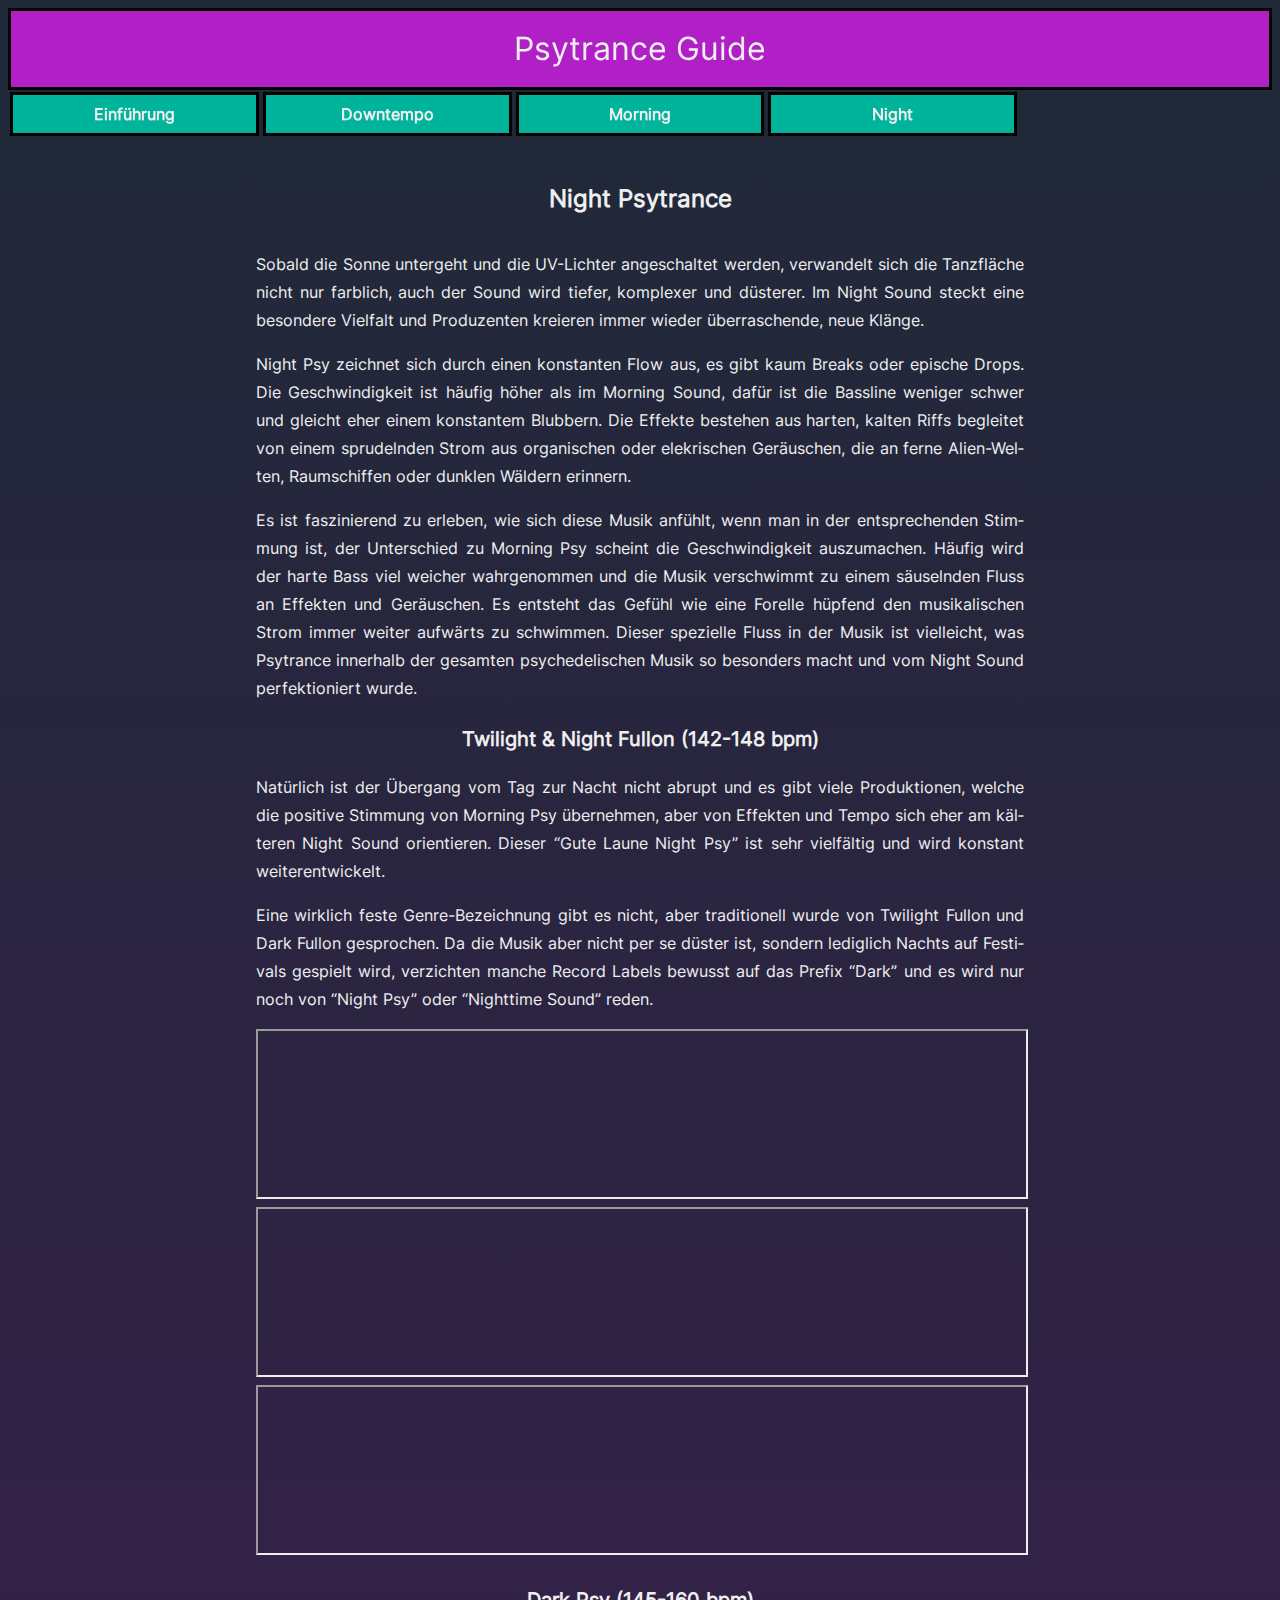
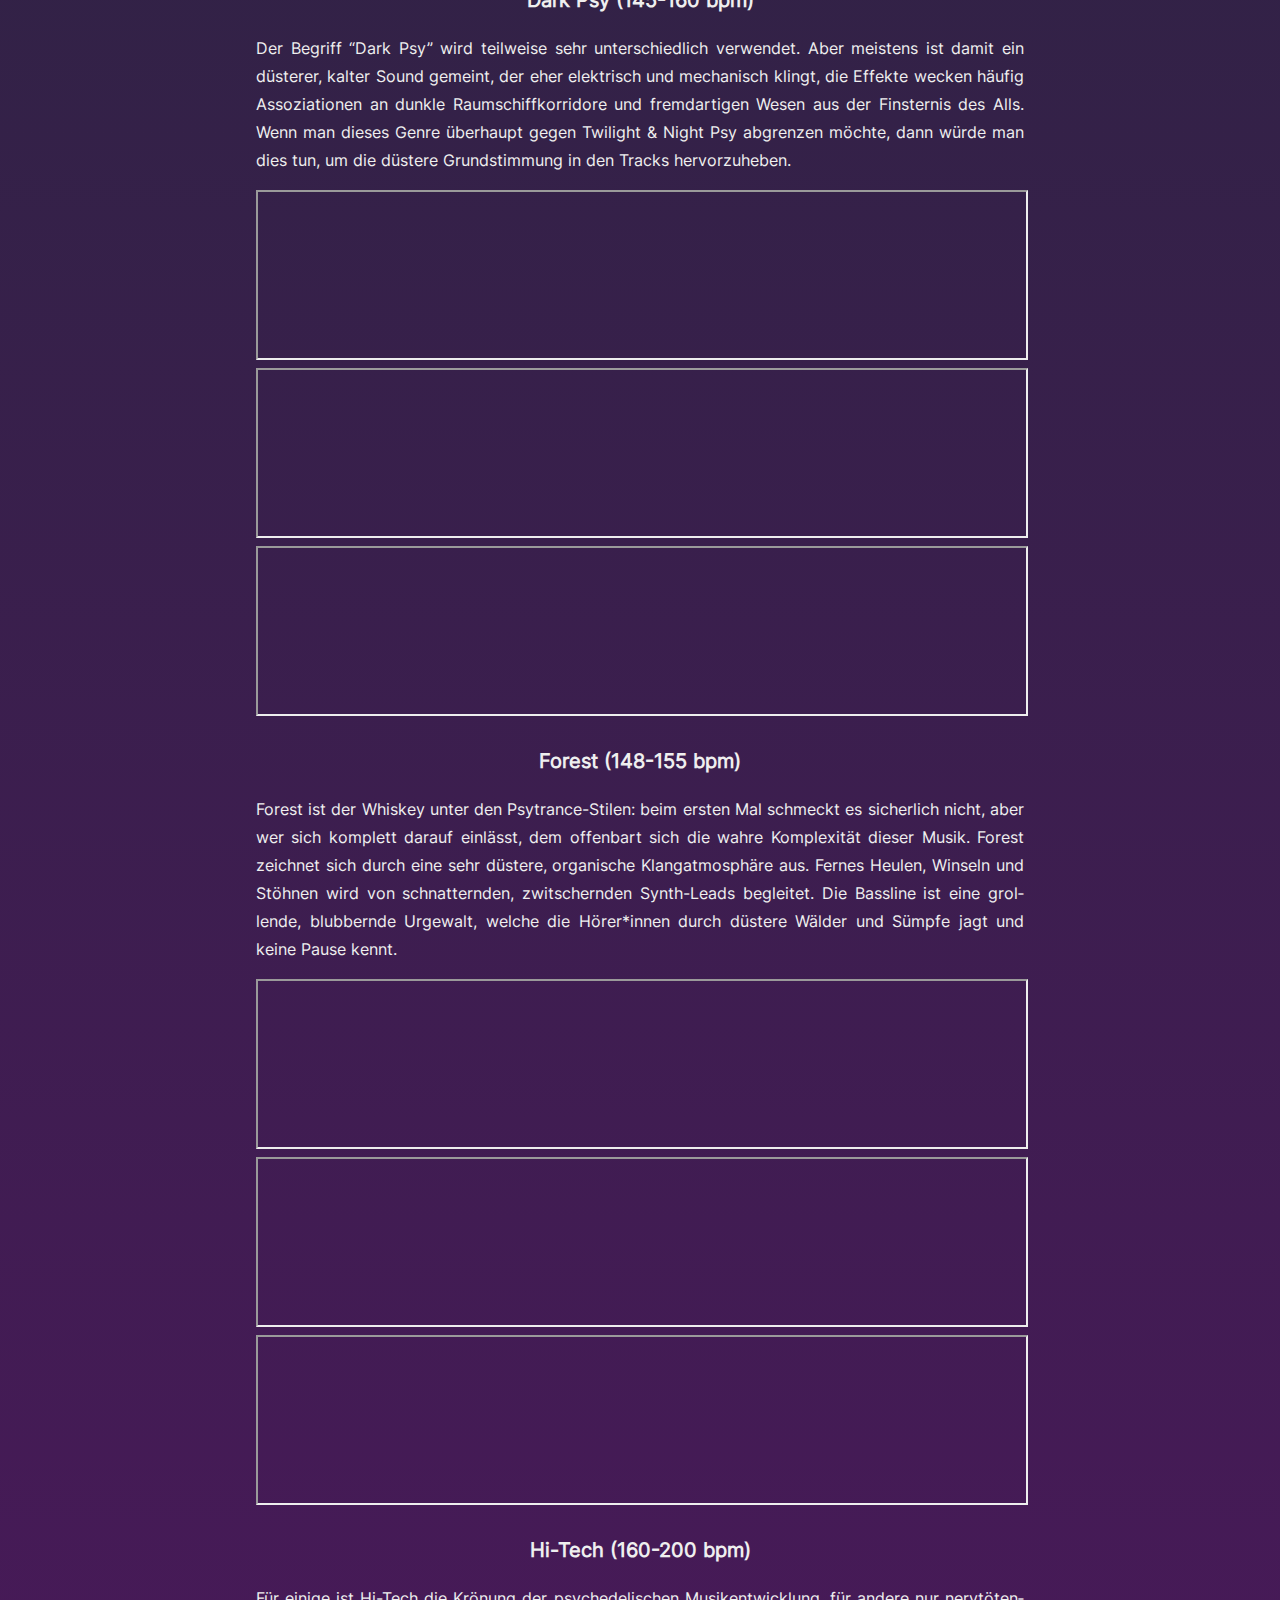
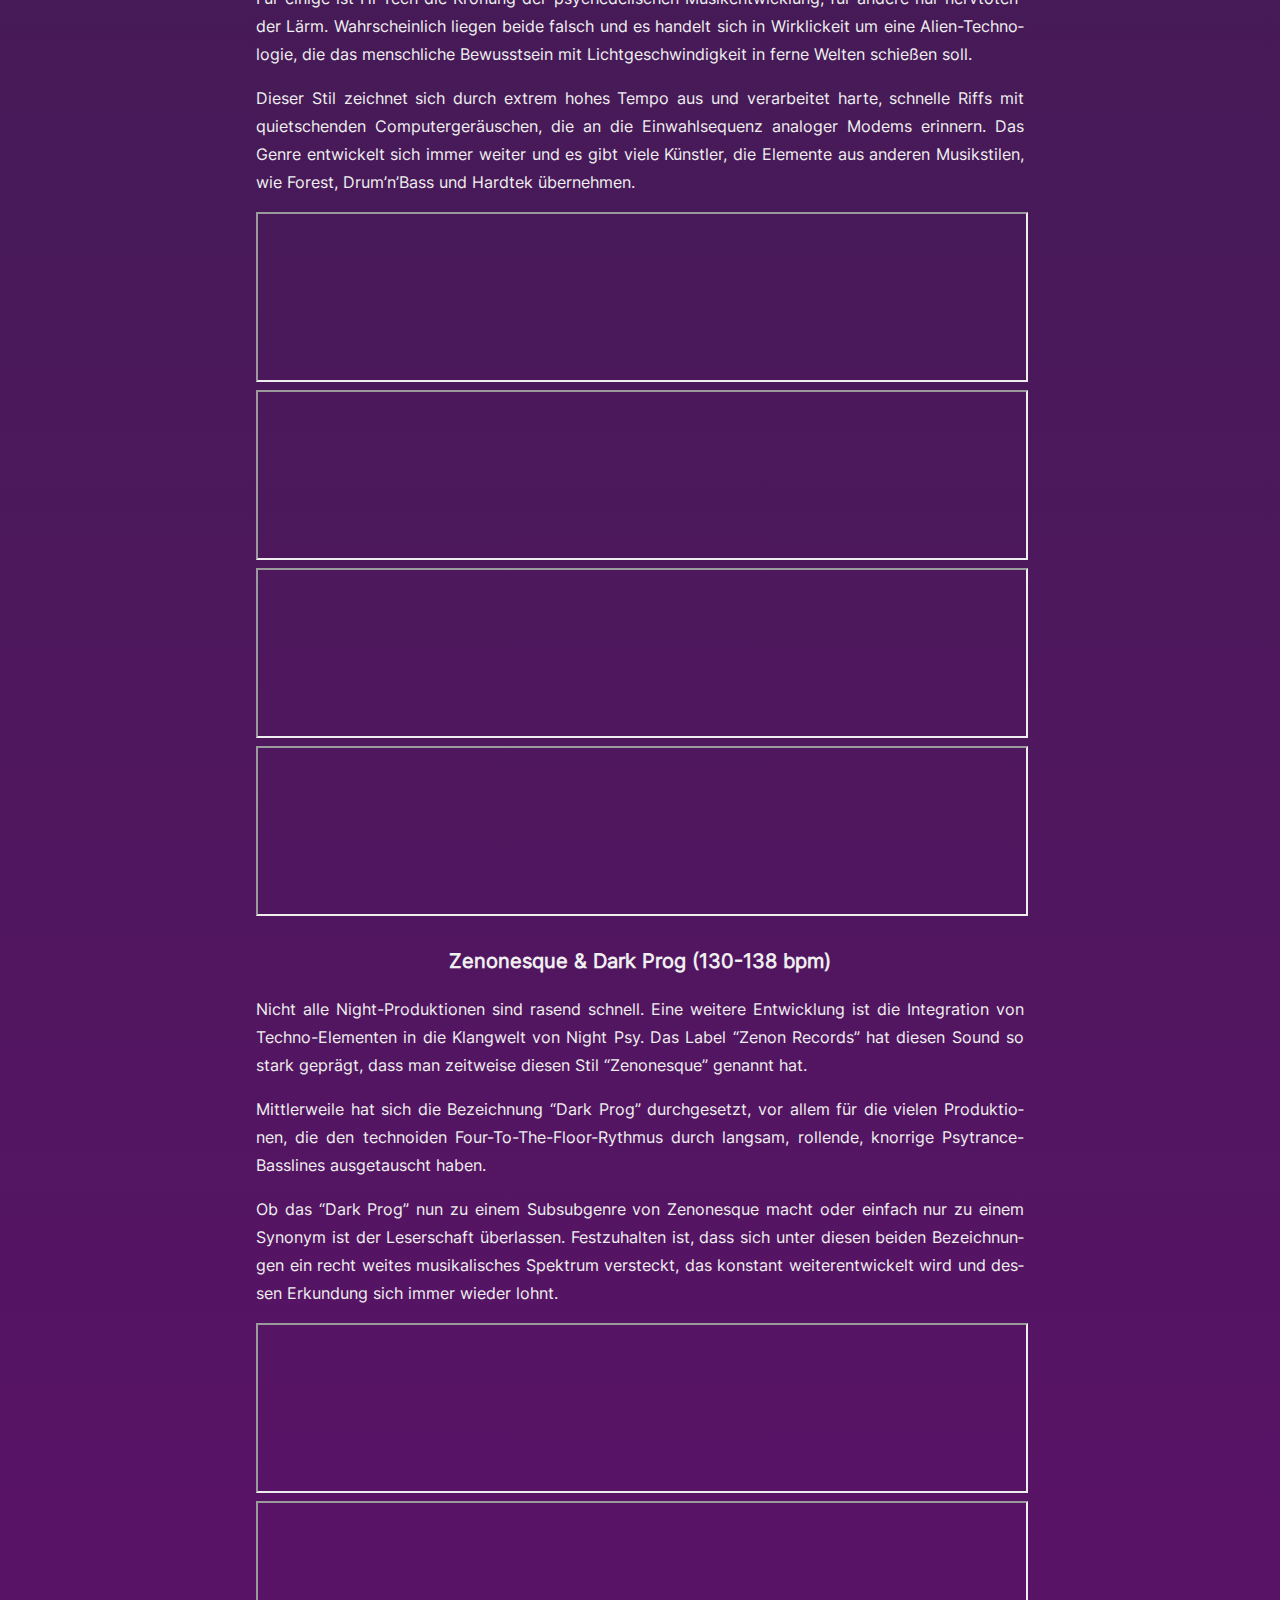
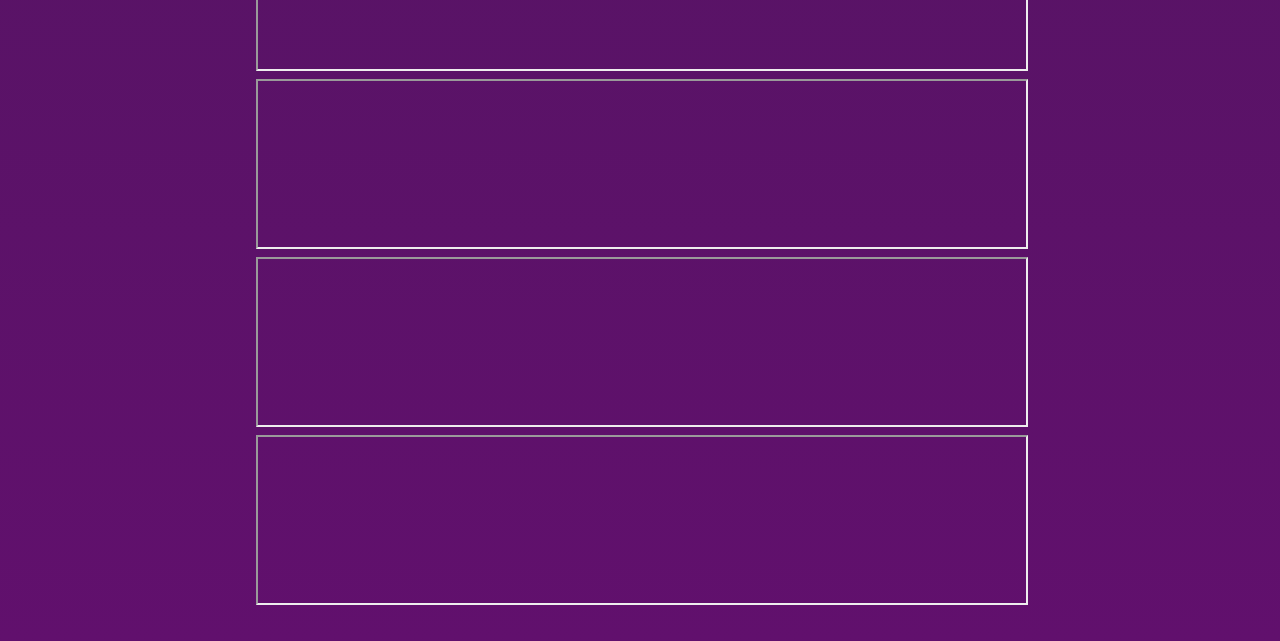
<file: psytrance/night/index.html>
<!DOCTYPE html><!DOCTYPE html>
<html lang="de">

<head>
    <meta charset="utf-8">
    <meta name="viewport" content="width=device-width, initial-scale=1">
    <title>Psytrance Guide</title>
    <link rel="stylesheet" type="text/css" href="/psytrance/styles.css" />
    <link rel="icon" type="image/svg+xml" href="/psytrance/favicon.svg" />
</head>
<body>
    <header class="header">
        <div class="logo">
            <a href="/psytrance">Psytrance Guide</a>
        </div>
        <nav>
            <div class="row">
    
                <div class="nav-button">
                    <div class="button"><a href="/psytrance">Einführung</a></div>
                </div>
    
                <div class="nav-button">
                    <label for="downtempo-menu" class="button dropdown">Downtempo</label>
                    <input type="checkbox" id="downtempo-menu" class="dropdown-box">
                    <div class="row dropdown-content">
                        <div class="dropdown-entry"><a href="/psytrance/downtempo">Psychedelic Downtempo</a></div>
                        <div class="dropdown-entry"><a href="/psytrance/downtempo#psychedelische-live-musik">Live-Musik</a></div>
                        <div class="dropdown-entry"><a href="/psytrance/downtempo#psychedelic-ambient">Psychedelic Ambient</a></div>
                        <div class="dropdown-entry"><a href="/psytrance/downtempo#psychillpsybient">Psychill/Psybient</a></div>
                        <div class="dropdown-entry"><a href="/psytrance/downtempo#psy-dub">Psy Dub</a></div>
                        <div class="dropdown-entry"><a href="/psytrance/downtempo#psy-bass">Psy Bass</a></div>
                        <div class="dropdown-entry"><a href="/psytrance/downtempo#chillgressive">Chillgressive</a></div>
                        <div class="dropdown-entry"><a href="/psytrance/downtempo#dark-psychill">Dark Psychill</a></div>
                    </div>
                </div>
    
                <div class="nav-button">
                    <label for="morning-menu" class="button dropdown">Morning</label>
                    <input type="checkbox" id="morning-menu" class="dropdown-box">
                    <div class="row dropdown-content">
                        <div class="dropdown-entry"><a href="/psytrance/morning">Morning Psytrance</a></div>
                        <div class="dropdown-entry"><a href="/psytrance/morning#goa-trance-neo-goa-135-150-bpm">Goa Trance</a></div>
                        <div class="dropdown-entry"><a href="/psytrance/morning#progressive-psytrance-proggie-135-142-bpm">Progressive</a></div>
                        <div class="dropdown-entry"><a href="/psytrance/morning#fullon-142-145-bpm">FullOn</a></div>
                        <div class="dropdown-entry"><a href="/psytrance/morning#psychedelic-techno">Psy Techno</a></div>
                    </div>
                </div>
    
                <div class="nav-button">
                    <label for="night-menu" class="button dropdown">Night</label>
                    <input type="checkbox" id="night-menu" class="dropdown-box">
                    <div class="row dropdown-content">
                        <div class="dropdown-entry"><a href="/psytrance/night">Night Psytrance</a></div>
                        <div class="dropdown-entry"><a href="/psytrance/night#twilight--night-fullon-142-148-bpm">Twilight/Night Fullon</a></div>
                        <div class="dropdown-entry"><a href="/psytrance/night#dark-psy-145-160-bpm">Dark Psy</a></div>
                        <div class="dropdown-entry"><a href="/psytrance/night#forest-148-155-bpm">Forest</a></div>
                        <div class="dropdown-entry"><a href="/psytrance/night#hi-tech-160-200-bpm">Hi-Tech</a></div>
                        <div class="dropdown-entry"><a href="/psytrance/night#zenonesque--dark-prog-130-138-bpm">Dark Prog</a></div>
                    </div>
                </div>
            </div>
        </nav>
    </header>

    <article>
        <h2 id="night-psytrance">Night Psytrance</h2>
<p>Sobald die Sonne untergeht und die UV-Lichter angeschaltet werden,
verwandelt sich die Tanzfläche nicht nur farblich,
auch der Sound wird tiefer, komplexer und düsterer.
Im Night Sound steckt eine besondere Vielfalt
und Produzenten kreieren immer wieder überraschende, neue Klänge.</p>
<p>Night Psy zeichnet sich durch einen konstanten Flow aus,
es gibt kaum Breaks oder epische Drops.
Die Geschwindigkeit ist häufig höher als im Morning Sound,
dafür ist die Bassline weniger schwer
und gleicht eher einem konstantem Blubbern.
Die Effekte bestehen aus harten, kalten Riffs begleitet von einem sprudelnden Strom aus organischen
oder elekrischen Geräuschen,
die an ferne Alien-Welten,
Raumschiffen oder dunklen Wäldern erinnern.</p>
<p>Es ist faszinierend zu erleben, wie sich diese Musik anfühlt,
wenn man in der entsprechenden Stimmung ist,
der Unterschied zu Morning Psy scheint die Geschwindigkeit auszumachen.
Häufig wird der harte Bass viel weicher wahrgenommen
und die Musik verschwimmt zu einem säuselnden Fluss an Effekten und Geräuschen.
Es entsteht das Gefühl wie eine Forelle hüpfend den musikalischen Strom immer weiter aufwärts zu schwimmen.
Dieser spezielle Fluss in der Musik ist vielleicht,
was Psytrance innerhalb der gesamten psychedelischen Musik so besonders macht
und vom Night Sound perfektioniert wurde.</p>
<h3 id="twilight--night-fullon-142-148-bpm">Twilight &#x26; Night Fullon (142-148 bpm)</h3>
<p>Natürlich ist der Übergang vom Tag zur Nacht nicht abrupt
und es gibt viele Produktionen,
welche die positive Stimmung von Morning Psy übernehmen,
aber von Effekten und Tempo sich eher am kälteren Night Sound orientieren.
Dieser “Gute Laune Night Psy” ist sehr vielfältig
und wird konstant weiterentwickelt.</p>
<p>Eine wirklich feste Genre-Bezeichnung gibt es nicht,
aber traditionell wurde von Twilight Fullon und Dark Fullon gesprochen.
Da die Musik aber nicht per se düster ist,
sondern lediglich Nachts auf Festivals gespielt wird,
verzichten manche Record Labels bewusst auf das Prefix “Dark”
und es wird nur noch von “Night Psy” oder “Nighttime Sound” reden.</p>
<iframe title="Jumpstreet &#x26; Rugrats" width="100%" height="166" allow="autoplay" src="https://w.soundcloud.com/player/?url=https%3A//api.soundcloud.com/tracks/574758699&#x26;color=%23ff5500&#x26;auto_play=false&#x26;hide_related=false&#x26;show_comments=true&#x26;show_user=true&#x26;show_reposts=false&#x26;show_teaser=true"></iframe>
<iframe title="Once Upon a Time" width="100%" height="166" allow="autoplay" src="https://w.soundcloud.com/player/?url=https%3A//api.soundcloud.com/tracks/324261993&#x26;color=%23ff5500&#x26;auto_play=false&#x26;hide_related=false&#x26;show_comments=true&#x26;show_user=true&#x26;show_reposts=false&#x26;show_teaser=true"></iframe>
<iframe title="Ingrained Instincts, Fungus Funk &#x26; Kabayun" width="100%" height="166" allow="autoplay" src="https://w.soundcloud.com/player/?url=https%3A//api.soundcloud.com/tracks/597187929&#x26;color=%23ff5500&#x26;auto_play=false&#x26;hide_related=false&#x26;show_comments=true&#x26;show_user=true&#x26;show_reposts=false&#x26;show_teaser=true"></iframe>
<h3 id="dark-psy-145-160-bpm">Dark Psy (145-160 bpm)</h3>
<p>Der Begriff “Dark Psy” wird teilweise sehr unterschiedlich verwendet.
Aber meistens ist damit ein düsterer, kalter Sound gemeint,
der eher elektrisch und mechanisch klingt,
die Effekte wecken häufig Assoziationen an dunkle Raumschiffkorridore
und fremdartigen Wesen aus der Finsternis des Alls.
Wenn man dieses Genre überhaupt gegen Twilight &#x26; Night Psy abgrenzen möchte,
dann würde man dies tun, um die düstere Grundstimmung in den Tracks hervorzuheben.</p>
<iframe title="Render" width="100%" height="166" allow="autoplay" src="https://w.soundcloud.com/player/?url=https%3A//api.soundcloud.com/tracks/838960771&#x26;color=%23ff5500&#x26;auto_play=false&#x26;hide_related=false&#x26;show_comments=true&#x26;show_user=true&#x26;show_reposts=false&#x26;show_teaser=true"></iframe>
<iframe width="100%" height="166" scrolling="no" src="https://w.soundcloud.com/player/?url=https%3A//api.soundcloud.com/tracks/268916162&#x26;color=%23ff5500&#x26;auto_play=false&#x26;hide_related=false&#x26;show_comments=true&#x26;show_user=true&#x26;show_reposts=false&#x26;show_teaser=true"></iframe>
<iframe title="Kri Samadhi" width="100%" height="166" allow="autoplay" src="https://w.soundcloud.com/player/?url=https%3A//api.soundcloud.com/tracks/829030258&#x26;color=%23ff5500&#x26;auto_play=false&#x26;hide_related=false&#x26;show_comments=true&#x26;show_user=true&#x26;show_reposts=false&#x26;show_teaser=true"></iframe>
<h3 id="forest-148-155-bpm">Forest (148-155 bpm)</h3>
<p>Forest ist der Whiskey unter den Psytrance-Stilen:
beim ersten Mal schmeckt es sicherlich nicht,
aber wer sich komplett darauf einlässt,
dem offenbart sich die wahre Komplexität dieser Musik.
Forest zeichnet sich durch eine sehr düstere, organische Klangatmosphäre aus.
Fernes Heulen, Winseln und Stöhnen wird von schnatternden, zwitschernden Synth-Leads begleitet.
Die Bassline ist eine grollende, blubbernde Urgewalt,
welche die Hörer*innen durch düstere Wälder und Sümpfe jagt
und keine Pause kennt.</p>
<iframe title="Atriohm" width="100%" height="166" allow="autoplay" src="https://w.soundcloud.com/player/?url=https%3A//api.soundcloud.com/tracks/562904775&#x26;color=%23ff5500&#x26;auto_play=false&#x26;hide_related=false&#x26;show_comments=true&#x26;show_user=true&#x26;show_reposts=false&#x26;show_teaser=true"></iframe>
<iframe title="Noctilus" width="100%" height="166" allow="autoplay" src="https://w.soundcloud.com/player/?url=https%3A//api.soundcloud.com/tracks/132504570&#x26;color=%23ff5500&#x26;auto_play=false&#x26;hide_related=false&#x26;show_comments=true&#x26;show_user=true&#x26;show_reposts=false&#x26;show_teaser=true"></iframe>
<iframe title="Confo" width="100%" height="166" allow="autoplay" src="https://w.soundcloud.com/player/?url=https%3A//api.soundcloud.com/tracks/411054633&#x26;color=%23ff5500&#x26;auto_play=false&#x26;hide_related=false&#x26;show_comments=true&#x26;show_user=true&#x26;show_reposts=false&#x26;show_teaser=true"></iframe>
<h3 id="hi-tech-160-200-bpm">Hi-Tech (160-200 bpm)</h3>
<p>Für einige ist Hi-Tech die Krönung der psychedelischen Musikentwicklung,
für andere nur nervtötender Lärm.
Wahrscheinlich liegen beide falsch
und es handelt sich in Wirklickeit um eine Alien-Technologie,
die das menschliche Bewusstsein mit Lichtgeschwindigkeit in ferne Welten schießen soll.</p>
<p>Dieser Stil zeichnet sich durch extrem hohes Tempo aus
und verarbeitet harte, schnelle Riffs mit quietschenden Computergeräuschen,
die an die Einwahlsequenz analoger Modems erinnern.
Das Genre entwickelt sich immer weiter
und es gibt viele Künstler, die Elemente aus anderen Musikstilen,
wie Forest, Drum’n’Bass und Hardtek übernehmen.</p>
<iframe title="Ferratek &#x26; Dopus Ei - Melodic Battlefield" width="100%" height="166" allow="autoplay" src="https://w.soundcloud.com/player/?url=https%3A//api.soundcloud.com/tracks/684097709&#x26;color=%23ff5500&#x26;auto_play=false&#x26;hide_related=false&#x26;show_comments=true&#x26;show_user=true&#x26;show_reposts=false&#x26;show_teaser=true"></iframe>
<iframe title="Athzira &#x26; LunaRave" width="100%" height="166" allow="autoplay" src="https://w.soundcloud.com/player/?url=https%3A//api.soundcloud.com/tracks/1462879168&#x26;color=%23ff5500&#x26;auto_play=false&#x26;hide_related=false&#x26;show_comments=true&#x26;show_user=true&#x26;show_reposts=false&#x26;show_teaser=true"></iframe>
<iframe width="100%" height="166" scrolling="no" src="https://w.soundcloud.com/player/?url=https%3A//api.soundcloud.com/tracks/118024878&#x26;color=%23ff5500&#x26;auto_play=false&#x26;hide_related=false&#x26;show_comments=true&#x26;show_user=true&#x26;show_reposts=false&#x26;show_teaser=true"></iframe>
<iframe title="Narxz" width="100%" height="166" allow="autoplay" src="https://w.soundcloud.com/player/?url=https%3A//api.soundcloud.com/tracks/979658746&#x26;color=%23ff5500&#x26;auto_play=false&#x26;hide_related=false&#x26;show_comments=true&#x26;show_user=true&#x26;show_reposts=false&#x26;show_teaser=true"></iframe>
<h3 id="zenonesque--dark-prog-130-138-bpm">Zenonesque &#x26; Dark Prog (130-138 bpm)</h3>
<p>Nicht alle Night-Produktionen sind rasend schnell.
Eine weitere Entwicklung ist die Integration von Techno-Elementen in die Klangwelt von Night Psy.
Das Label “Zenon Records” hat diesen Sound so stark geprägt,
dass man zeitweise diesen Stil “Zenonesque” genannt hat.</p>
<p>Mittlerweile hat sich die Bezeichnung “Dark Prog” durchgesetzt,
vor allem für die vielen Produktionen,
die den technoiden Four-To-The-Floor-Rythmus durch langsam, rollende, knorrige Psytrance-Basslines ausgetauscht haben.</p>
<p>Ob das “Dark Prog” nun zu einem Subsubgenre von Zenonesque macht
oder einfach nur zu einem Synonym ist der Leserschaft überlassen.
Festzuhalten ist,
dass sich unter diesen beiden Bezeichnungen ein recht weites musikalisches Spektrum versteckt,
das konstant weiterentwickelt wird
und dessen Erkundung sich immer wieder lohnt.</p>
<iframe title="Kliment" width="100%" height="166" allow="autoplay" src="https://w.soundcloud.com/player/?url=https%3A//api.soundcloud.com/tracks/190766878&#x26;color=%23ff5500&#x26;auto_play=false&#x26;hide_related=false&#x26;show_comments=true&#x26;show_user=true&#x26;show_reposts=false&#x26;show_teaser=true"></iframe>
<iframe title="Grouch" width="100%" height="166" allow="autoplay" src="https://w.soundcloud.com/player/?url=https%3A//api.soundcloud.com/playlists/714324711&#x26;color=%23ff5500&#x26;auto_play=false&#x26;hide_related=false&#x26;show_comments=true&#x26;show_user=true&#x26;show_reposts=false&#x26;show_teaser=true"></iframe>
<iframe title="Kromagon" width="100%" height="166" allow="autoplay" src="https://w.soundcloud.com/player/?url=https%3A//api.soundcloud.com/tracks/303588568&#x26;color=%23ff5500&#x26;auto_play=false&#x26;hide_related=false&#x26;show_comments=true&#x26;show_user=true&#x26;show_reposts=false&#x26;show_teaser=true"></iframe>
<iframe title="Triforce Set - BOOM 2018 - Alchemy Circle" width="100%" height="166" allow="autoplay" src="https://w.soundcloud.com/player/?url=https%3A//api.soundcloud.com/tracks/479287200&#x26;color=%23ff5500&#x26;auto_play=false&#x26;hide_related=false&#x26;show_comments=true&#x26;show_user=true&#x26;show_reposts=false&#x26;show_teaser=true"></iframe>
<iframe title="HypoGeo" width="100%" height="166" allow="autoplay" src="https://w.soundcloud.com/player/?url=https%3A//api.soundcloud.com/tracks/1404743953&#x26;color=%23ff5500&#x26;auto_play=false&#x26;hide_related=false&#x26;show_comments=true&#x26;show_user=true&#x26;show_reposts=false&#x26;show_teaser=true"></iframe></article>
</body>
</html>
</file>
<file: pdfedit/styles.css>
:root{--cyan:#8be9fd;--green:#50fa7b;--orange:#ffb86c;--pink:#ff79c6;--purple:#bd93f9;--red:#f55;--yellow:#f1fa8c;--white:#f8f8f2;--grey:#dbdbdb;--background:#44475a;--foreground:var(--white);--border-color:var(--grey)}body,html{background-color:var(--background);color:var(--foreground);height:100%;margin:0;padding:0}body{font-family:BlinkMacSystemFont,-apple-system,Segoe UI,Roboto,Oxygen,Ubuntu,Cantarell,Fira Sans,Droid Sans,Helvetica Neue,Helvetica,Arial,sans-serif;font-size:1em;font-weight:400}.waiting{cursor:wait!important}.navbar{margin:1em}.file-container{background-color:var(--background);color:var(--white);cursor:pointer}.file-button,.file-container{border-color:var(--border-color);border-radius:4px;border-width:1px}.file-button{border-style:solid;display:flex;position:relative}.file-input{cursor:pointer;height:100%;left:0;opacity:0;outline:none;position:absolute;top:0;width:100%}.file-label{padding:calc(.4em - 1px) 1em}.button{background-color:var(--background);border-color:#dbdbdb;border-radius:4px;border-width:1px;color:var(--white);cursor:pointer;padding:calc(.5em - 1px) 1em}.button,.file-icon{justify-content:center}.file-icon{align-items:center;display:flex;height:1em;margin-right:.5em;width:1em}.panel{box-shadow:0 .5em 1em -.125em hsla(60,30%,96%,.1),0 0 0 1px hsla(60,30%,96%,.02)}.panel-block{align-items:center;color:var(--);display:flex;justify-content:flex-start;padding:.5em .75em}.hero-head{background-color:var(--background);position:fixed;top:0;width:100%}.hero-body{align-items:center;display:flex;flex-grow:1;flex-shrink:0;margin-top:95px;padding:3rem 1.5rem}.container{width:100%}pdfedit-page{padding:2px}.ml-1{margin-left:.25rem!important}.is-fullheight{min-height:100vh}
</file>
<file: psytrance/styles.css>
@font-face {
    font-family: Inter;
    src: url(/psytrance/Inter-Regular.ttf);
}

:root {
    --text: #efefef;
    --gradient: linear-gradient(#1f2937, #61106d);
    --background-header: #1f2937;
    --background-logo: #b11fc6;
    --button: #00b49c;
    --button-hover: #00ccb1;
    --dropdown-entry: #1aa5c4;
    --dropdown-entry-hover: #1abbde;
    --black: #000;
    --blockquote-text: #2c2c2c;
    --blockquote: #d2d200;
}

html {
    scroll-padding-top: 200px;
}

body {
    font-family: Inter, Arial, sans-serif;
    color: var(--text);
    font-weight: 100;
    font-size: 16px;
    line-height: 1.75;
    background: var(--gradient);
}

a {
    color: var(--text);
}

nav {
    text-align: center;
}

article {
    max-width: 48rem;
    margin-left: auto;
    margin-right: auto;
    padding: 20px;
}

h1 {
    font-size: 28px;
    margin-bottom: 30px;
    text-align: center;
}

h2 {
    font-size: 24px;
    margin-bottom: 30px;
    text-align: center;
}

h3 {
    font-size: 20px;
    margin-bottom: 10px;
    text-align: center;
}

h4 {
    font-size: 18px;
    margin-bottom: 10px;
    text-align: left;
}

blockquote {
    border: 3px solid var(--black);
    background-color: var(--blockquote);
    color: var(--blockquote-text);
    margin-left: 0.25em;
    margin-right: 0.25em;
    padding-left: 20px;
    padding-right: 20px;
}

blockquote, p {
    text-align: justify;
    text-justify: inter-word;
    word-wrap: break-word;
    hyphens: auto;
}

strong {
    font-weight: bold;
}

.header {
    position: sticky;
    top: 0;
}

.logo {
    padding-top: 10px;
    padding-bottom: 10px;
    background-color: var(--background-logo);
    border: 3px solid var(--black);
    font-size: 32px;
    margin: 0;
    text-align: center;
    display: block;
}

.logo > a {
    text-decoration: none;
}

.button {
    border: 3px solid var(--black);
    background-color: var(--button);
    font-weight: bold;
    text-decoration: none;
    padding-left: 10px;
    padding-right: 10px;
    padding-top: 5px;
    padding-bottom: 5px;
    margin: 2px;
    cursor: pointer;
    display: block;
}

.button:hover {
    background-color: var(--button-hover);
}

.button > a {
    text-decoration: none;
}

.dropdown-entry {
    border: 3px solid var(--black);
    background-color: var(--dropdown-entry);
    font-weight: bold;
    text-decoration: none;
    padding-left: 10px;
    padding-right: 10px;
    padding-top: 5px;
    padding-bottom: 5px;
    margin-top: 1px;
    margin-bottom: 1px;
    margin-left: 5px;
    margin-right: 5px;
    cursor: pointer;
    display: block;
}

.dropdown-entry:hover {
    background-color: var(--dropdown-entry-hover);
}

.dropdown-entry > a {
    text-decoration: none;
}

.row:after {
    content: "";
    display: table;
    clear: both;
}

.nav-button {
    float: left;
    width: 20%;
}

.dropdown-box {
    display: none;
}

.dropdown-content {
    display: none;
    position: absolute;
}

.nav-button:hover > .dropdown-content {
    display: block;
}

.dropdown-box:checked + .button {
    background-color: var(--button-checked);
}

@media screen and (max-width: 775px) {
    html {
        scroll-padding-top: initial;
    }
    .header {
        position: initial;
        top: initial;
    }
    .logo {
        position: sticky;
        top: 0;
    }
    .button, .nav-button {
        float: none;
        width: auto;
        display: block;
    }
    .nav-button:hover > .dropdown-content {
        display: none;
    }
    .dropdown-box:checked + .dropdown-content {
        display: block;
        position: initial;
        top: auto;
    }
}
</file>
